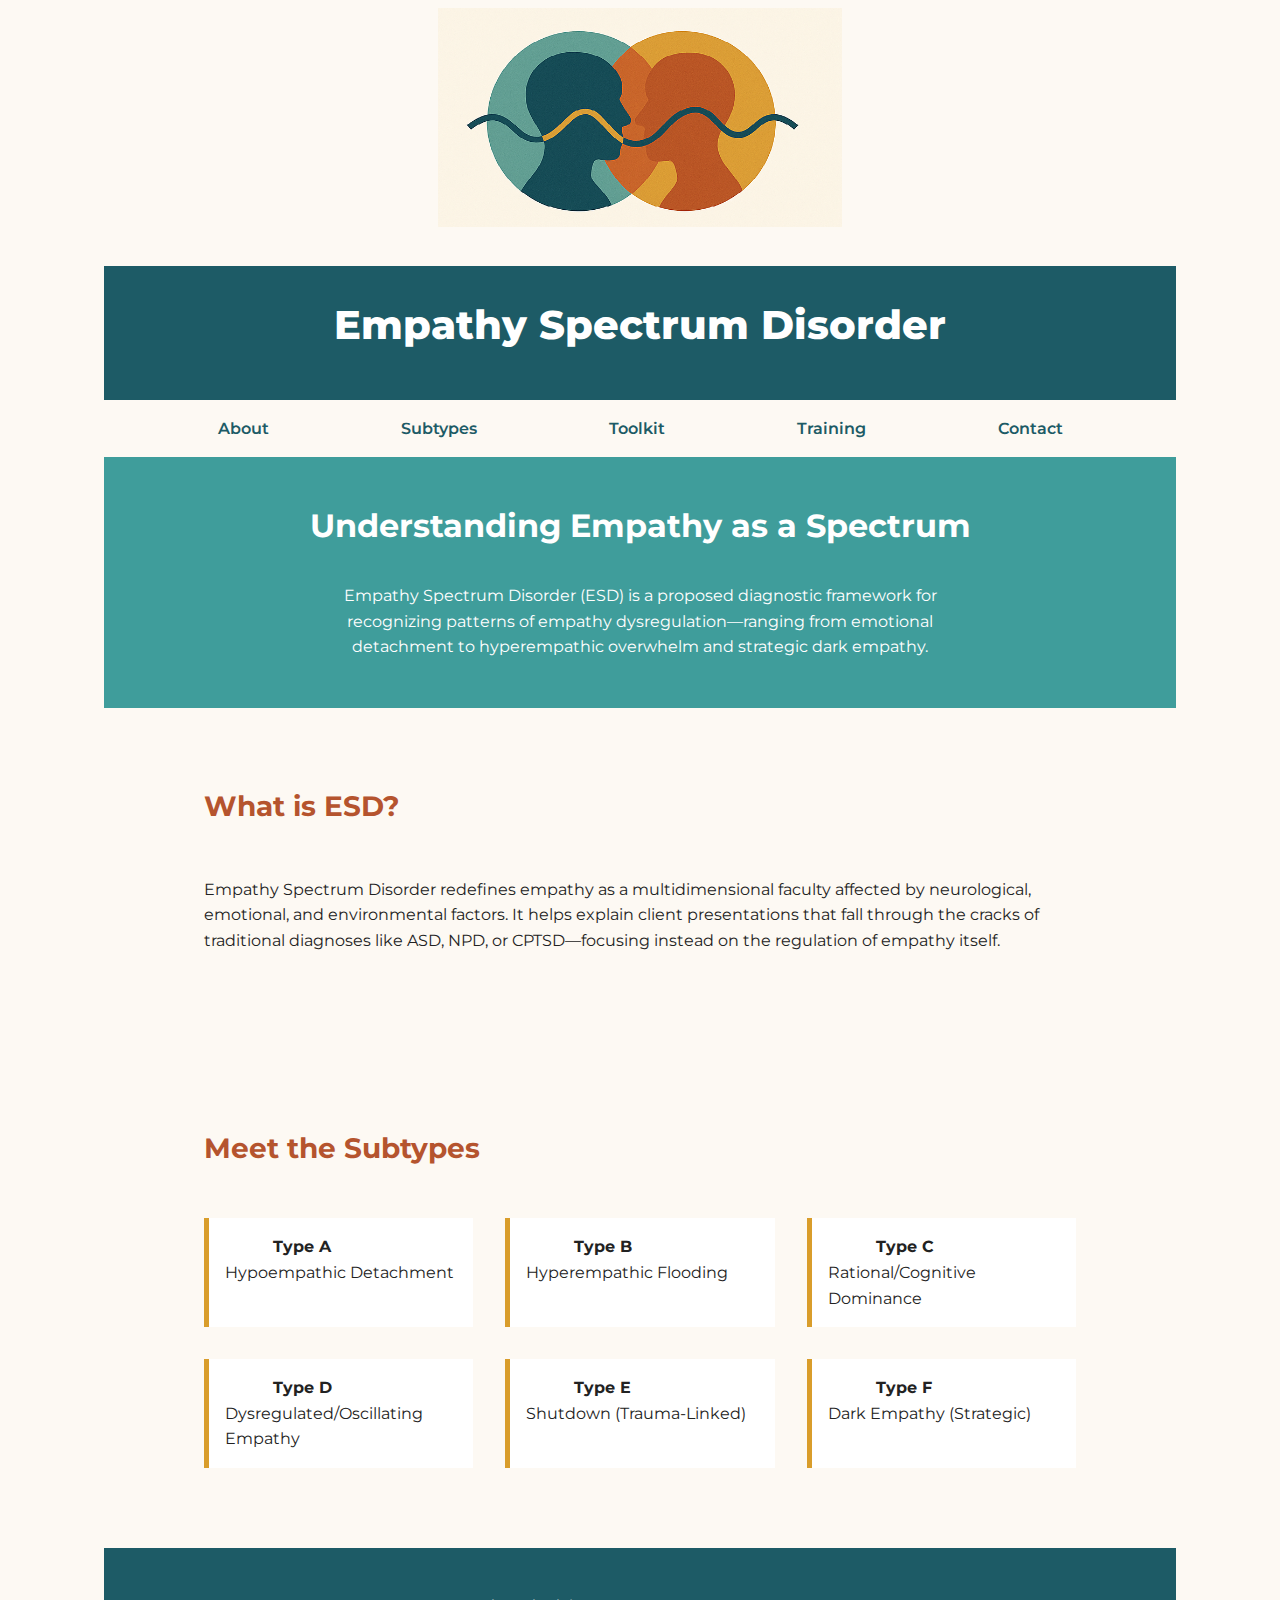
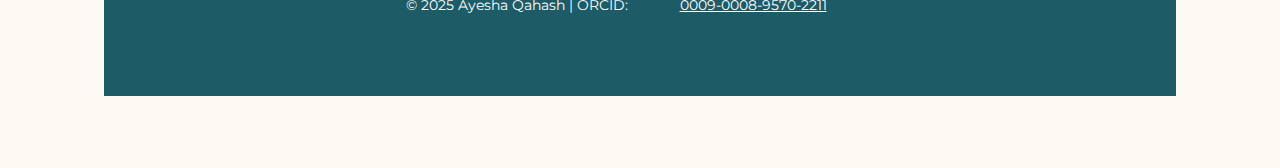
<file: index.html>
<!DOCTYPE html>
<html lang="en">
<head>
  <meta charset="UTF-8">
  <meta name="viewport" content="width=device-width, initial-scale=1.0">
  <title>Empathy Spectrum Disorder</title>
  <link rel="icon" href="esd_favicon.ico" type="image/x-icon">
  <link href="https://fonts.googleapis.com/css2?family=Montserrat:wght@400;600;800&display=swap" rel="stylesheet">
  <style>
    :root {
      --deep-teal: #1d5b66;
      --rust-orange: #b5542e;
      --mustard-yellow: #d99d2b;
      --muted-turquoise: #3f9d9b;
      --background: #fdf9f3;
      --text: #222;
    }

    * {
      box-sizing: border-box;
      padding: 0 3rem 2rem 3rem;
    }

    body {
      font-family: 'Montserrat', sans-serif;
      background-color: var(--background);
      color: var(--text);
      line-height: 1.6;
    }

    .logo {
      text-align: center;
      margin-top: 0;
      padding:0;
    }

    .logo img {
      max-width: 500px;
      height: auto;
    }

    header {
      background-color: var(--deep-teal);
      color: white;
      padding: 2rem 1rem 1rem;
      text-align: center;
    }

    header h1 {
      font-size: 2.5rem;
      font-weight: 800;
      line-height: 0;
    }

    nav {
      background-color: #fdf9f3;
      text-align: center;
      padding: 1rem;
    }

    nav a {
      margin: 0 1rem;
      color: var(--deep-teal);
      text-decoration: none;
      font-weight: 600;
    }

    .hero {
      padding: 1rem;
      text-align: center;
      background-color: var(--muted-turquoise);
      color: white;
    }

    .hero h2 {
      font-size: 2rem;
      margin-bottom: 0;
    }

    .hero p {
      max-width: 700px;
      margin: 0 auto;
    }

    .section {
      padding: 3rem 1rem;
      max-width: 1000px;
      margin: auto;
    }

    .section h3 {
      font-size: 1.75rem;
      color: var(--rust-orange);
      margin-bottom: 1rem;
    }

    .subtypes {
      display: grid;
      grid-template-columns: repeat(auto-fit, minmax(250px, 1fr));
      gap: 2rem;
    }

    .subtype {
      padding: 1rem;
      border-left: 5px solid var(--mustard-yellow);
      background-color: #fff;
    }

    footer {
      background-color: var(--deep-teal);
      color: white;
      text-align: center;
      padding: 2rem 1rem;
      font-size: 0.9rem;
    }

    @media (max-width: 600px) {
      header h1 {
        font-size: 1.75rem;
      }

      .hero h2 {
        font-size: 1.5rem;
      }
    }
  </style>
</head>
<body>
  <div class="logo" style="background-color: #fdf9f3;">
<img src="Logo.png" alt="ESD Logo">
  </div>

  <header>
    <h1>Empathy Spectrum Disorder</h1>
  </header>

  <nav>
    <a href="about.html">About</a>
    <a href="subtypes.html">Subtypes</a>
    <a href="toolkit.html">Toolkit</a>
    <a href="training.html">Training</a>
    <a href="contact.html">Contact</a>
  </nav>

  <section class="hero">
    <h2>Understanding Empathy as a Spectrum</h2>
    <p>Empathy Spectrum Disorder (ESD) is a proposed diagnostic framework for recognizing patterns of empathy dysregulation—ranging from emotional detachment to hyperempathic overwhelm and strategic dark empathy.</p>
  </section>

  <section id="about" class="section">
    <h3>What is ESD?</h3>
    <p>Empathy Spectrum Disorder redefines empathy as a multidimensional faculty affected by neurological, emotional, and environmental factors. It helps explain client presentations that fall through the cracks of traditional diagnoses like ASD, NPD, or CPTSD—focusing instead on the regulation of empathy itself.</p>
  </section>

  <section id="subtypes" class="section">
    <h3>Meet the Subtypes</h3>
    <div class="subtypes">
      <div class="subtype"><strong>Type A</strong><br>Hypoempathic Detachment</div>
      <div class="subtype"><strong>Type B</strong><br>Hyperempathic Flooding</div>
      <div class="subtype"><strong>Type C</strong><br>Rational/Cognitive Dominance</div>
      <div class="subtype"><strong>Type D</strong><br>Dysregulated/Oscillating Empathy</div>
      <div class="subtype"><strong>Type E</strong><br>Shutdown (Trauma-Linked)</div>
      <div class="subtype"><strong>Type F</strong><br>Dark Empathy (Strategic)</div>
    </div>
  </section>

  <footer>
    <p>&copy; 2025 Ayesha Qahash | ORCID: <a href="https://orcid.org/0009-0008-9570-2211" style="color: white; text-decoration: underline;">0009-0008-9570-2211</a></p>
  </footer>
</body>
</html>
</file>
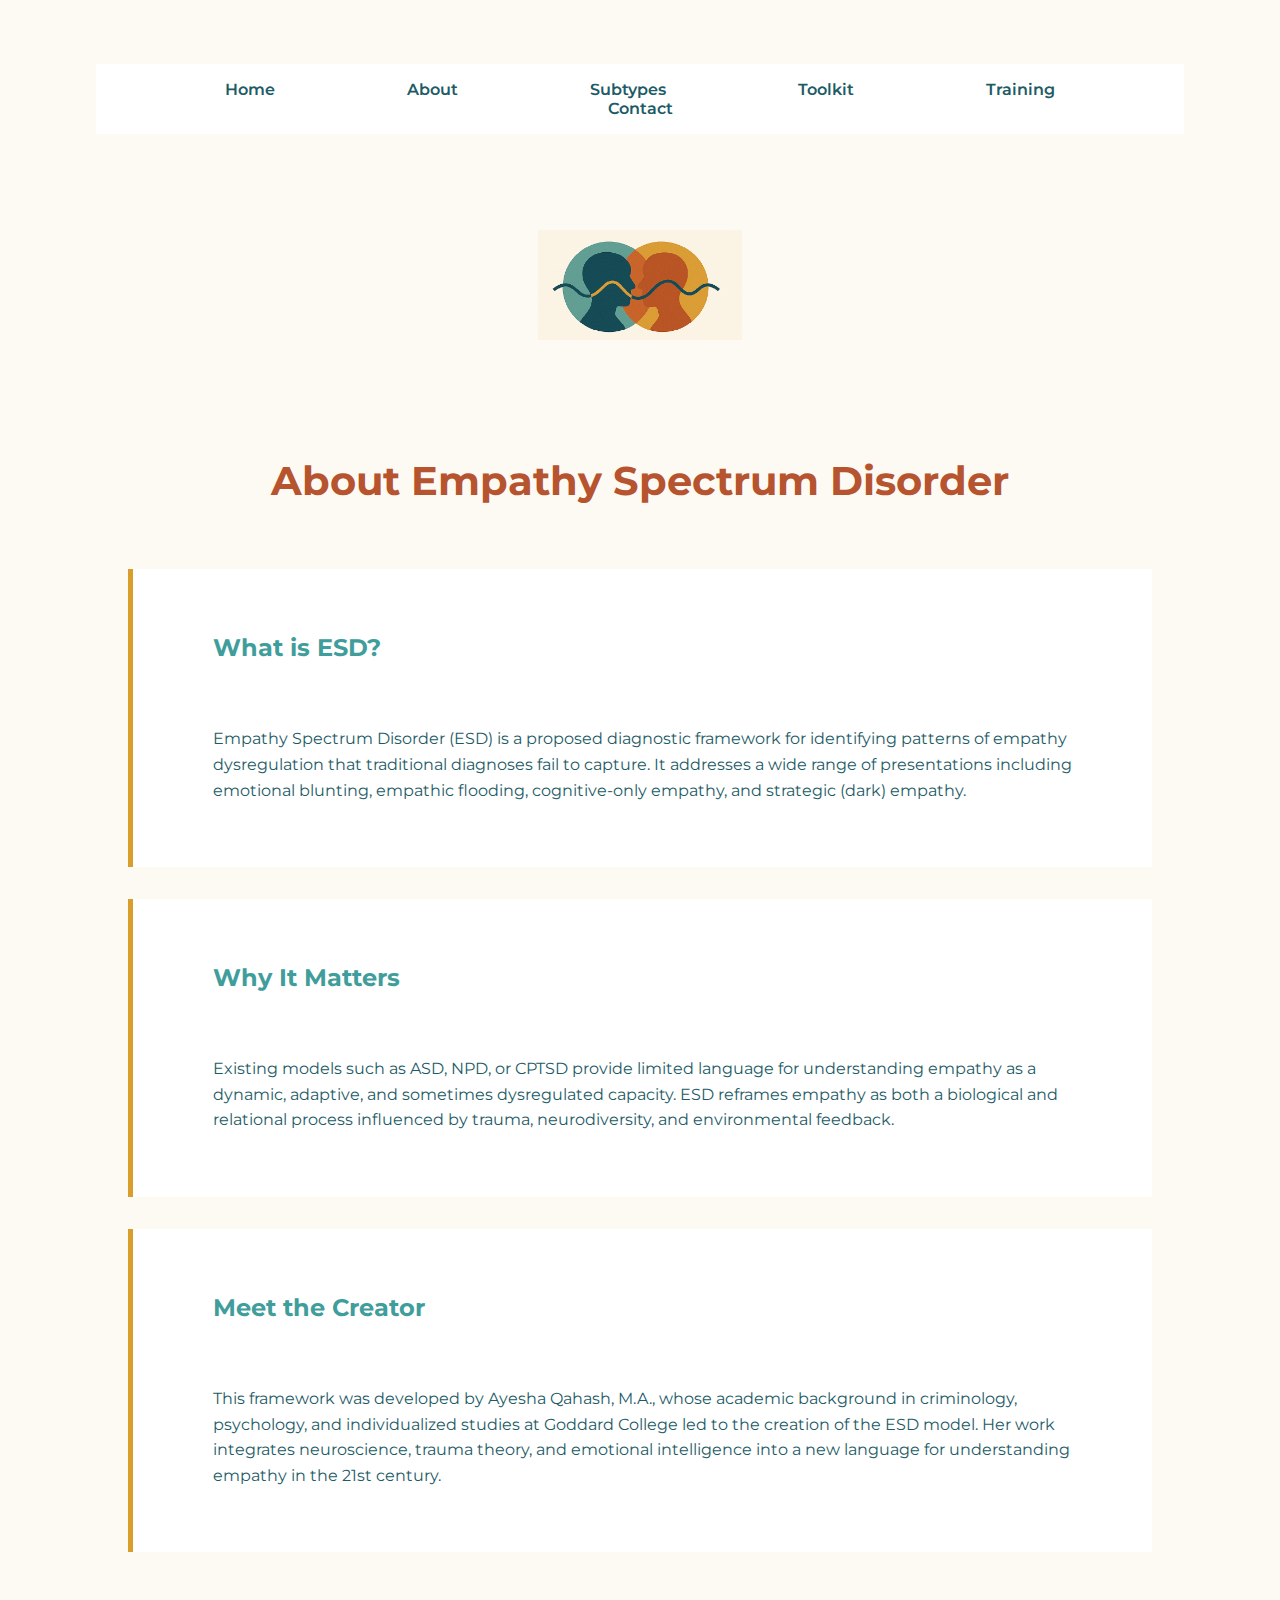
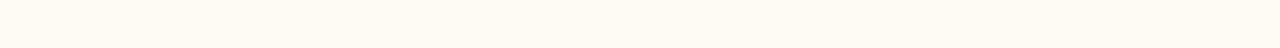
<file: about.html>
<!-- About Page -->
<!DOCTYPE html>
<html lang="en">
<head>
  <meta charset="UTF-8">
  <meta name="viewport" content="width=device-width, initial-scale=1.0">
  <title>About ESD</title>
  <link rel="icon" href="esd_favicon.ico" type="image/x-icon">
  <link href="https://fonts.googleapis.com/css2?family=Montserrat:wght@400;600&display=swap" rel="stylesheet">
  <style>
        * {
      box-sizing: border-box;
      margin: 0;
      padding: 2rem 3rem;
    }
    
    body {
      font-family: 'Montserrat', sans-serif;
      background-color: #fdf9f3;
      color: #1d5b66;
      margin: 0;
    }

    nav {
      background-color: white;
      text-align: center;
      padding: 1rem;
    }

    nav a {
      margin: 0 1rem;
      color: #1d5b66;
      text-decoration: none;
      font-weight: 600;
    }

     .logo {
      background-color: #fdf9f3;
      text-align: center;
      margin-top: 2rem;
    }

    .logo img {
      max-width: 300px;
      height: auto;
    }

    h1 {
      color: #b5542e;
      text-align: center;
      font-size: 2.5rem;
      margin-top: 1rem;
    }

    .about {
      background: white;
      margin: 2rem;
      padding: 2rem;
      border-left: 5px solid #d99d2b;
    }

    h2 {
      font-size: 1.5rem;
      color: #3f9d9b;
    }

    p {
      line-height: 1.6;
    }
  </style>
</head>
<body>
  <nav>
    <a href="index.html">Home</a>
    <a href="about.html">About</a>
    <a href="subtypes.html">Subtypes</a>
    <a href="toolkit.html">Toolkit</a>
    <a href="training.html">Training</a>
    <a href="contact.html">Contact</a>
  </nav>

  <div class="logo">
    <img src="Logo.png" alt="ESD Logo">
  </div>

  <h1>About Empathy Spectrum Disorder</h1>

  <div class="about">
    <h2>What is ESD?</h2>
    <p>Empathy Spectrum Disorder (ESD) is a proposed diagnostic framework for identifying patterns of empathy dysregulation that traditional diagnoses fail to capture. It addresses a wide range of presentations including emotional blunting, empathic flooding, cognitive-only empathy, and strategic (dark) empathy.</p>
  </div>

  <div class="about">
    <h2>Why It Matters</h2>
    <p>Existing models such as ASD, NPD, or CPTSD provide limited language for understanding empathy as a dynamic, adaptive, and sometimes dysregulated capacity. ESD reframes empathy as both a biological and relational process influenced by trauma, neurodiversity, and environmental feedback.</p>
  </div>

  <div class="about">
    <h2>Meet the Creator</h2>
    <p>This framework was developed by Ayesha Qahash, M.A., whose academic background in criminology, psychology, and individualized studies at Goddard College led to the creation of the ESD model. Her work integrates neuroscience, trauma theory, and emotional intelligence into a new language for understanding empathy in the 21st century.</p>
  </div>
</body>
</html>
</file>
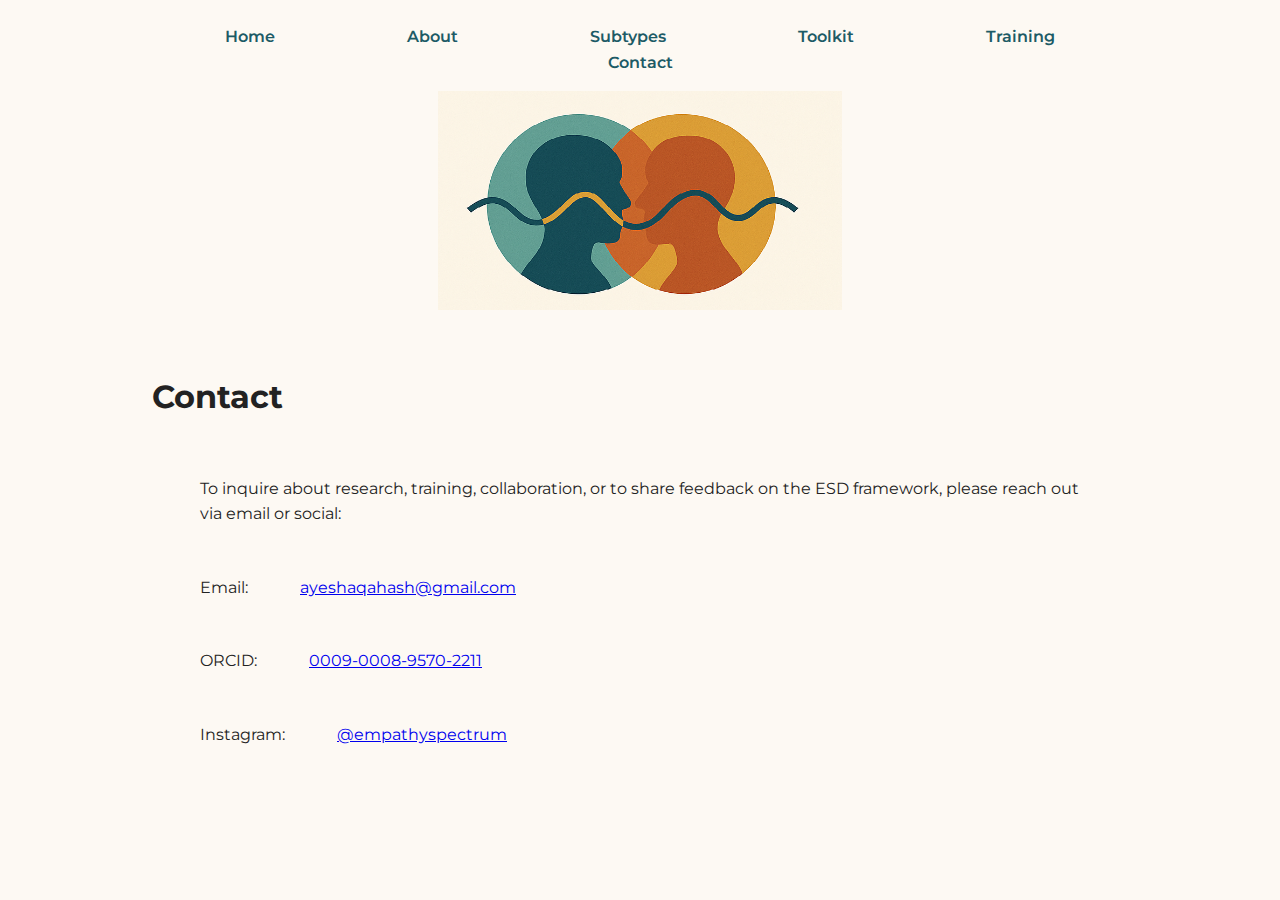
<file: contact.html>
<!-- Contact Page -->
<!DOCTYPE html>
<html lang="en">
<head>
  <meta charset="UTF-8">
  <meta name="viewport" content="width=device-width, initial-scale=1.0">
  <title>Contact</title>
  <link rel="icon" href="esd_favicon.ico" type="image/x-icon">
  <link href="https://fonts.googleapis.com/css2?family=Montserrat:wght@400;600&display=swap" rel="stylesheet">
 <link rel="stylesheet" href="style.css">

</head>
<body>

  <nav>
    <a href="index.html">Home</a>
    <a href="about.html">About</a>
    <a href="subtypes.html">Subtypes</a>
    <a href="toolkit.html">Toolkit</a>
    <a href="training.html">Training</a>
    <a href="contact.html">Contact</a>
  </nav>

    <div class="logo">
<img src="Logo.png" alt="ESD Logo">
  </div>

  <h1>Contact</h1>

  <div class="contact">
    <p>To inquire about research, training, collaboration, or to share feedback on the ESD framework, please reach out via email or social:</p>
    <p>Email: <a href="mailto:ayesha.qahash@gmail.com">ayeshaqahash@gmail.com</a></p>
    <p>ORCID: <a href="https://orcid.org/0009-0008-9570-2211" target="_blank">0009-0008-9570-2211</a></p>
    <p>Instagram: <a href="https://instagram.com/empathyspectrum" target="_blank">@empathyspectrum</a></p>
  </div>
</body>
</html>
</file>
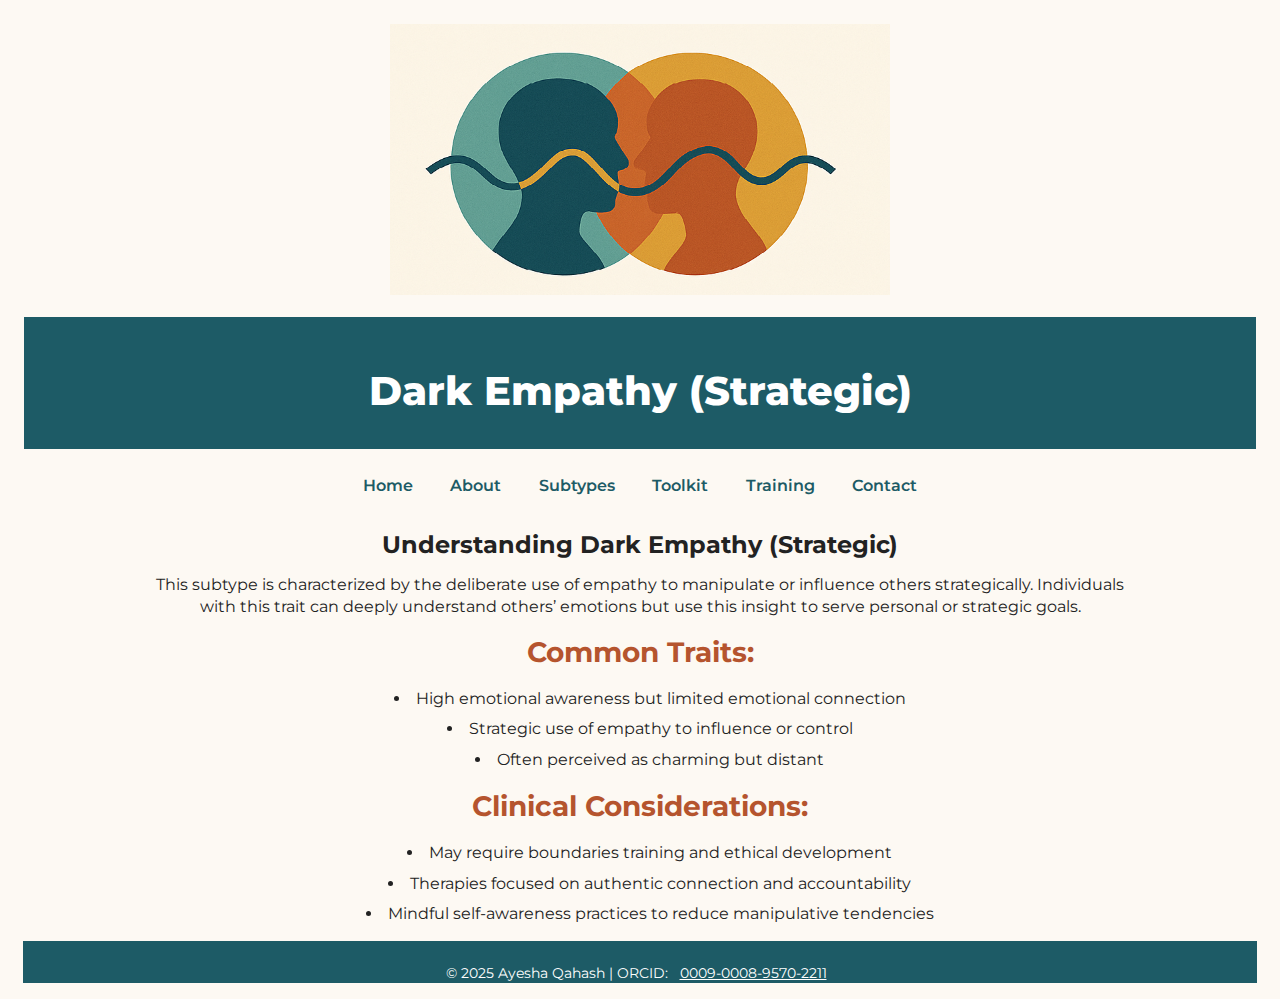
<file: darkempathy.html>
<!DOCTYPE html>
<html lang="en">
<head>
  <meta charset="UTF-8">
  <meta name="viewport" content="width=device-width, initial-scale=1.0">
  <title>Dark Empathy (Strategic)</title>
  <link rel="icon" href="esd_favicon.ico" type="image/x-icon">
  <link href="https://fonts.googleapis.com/css2?family=Montserrat:wght@400;600&display=swap" rel="stylesheet">
  <link rel="stylesheet" href="styles.css">
</head>
<body>
  <div class="logo">
    <img src="Logo.png" alt="ESD Logo">
  </div>

  <header>
    <h1>Dark Empathy (Strategic)</h1>
  </header>

 <nav>
   <a href="index.html">Home</a>
  <a href="about.html">About</a>
  <div class="dropdown">
    <a class="dropbtn">Subtypes</a>
    <div class="dropdown-content">
      <a href="hypoempathic.html">Hypoempathic Detachment</a>
      <a href="hyperempathic.html">Hyperempathic Flooding</a>
      <a href="rationalempath.html">Rational/Cognitive Dominance</a>
      <a href="dysregulated.html">Dysregulated/Oscillating Empathy</a>
      <a href="shutdown.html">Shutdown (Trauma-Linked)</a>
    </div>
  </div>
  <a href="toolkit.html">Toolkit</a>
  <a href="training.html">Training</a>
  <a href="contact.html">Contact</a>
</nav>

  <section class="section">
    <h2>Understanding Dark Empathy (Strategic)</h2>
    <p>This subtype is characterized by the deliberate use of empathy to manipulate or influence others strategically. Individuals with this trait can deeply understand others’ emotions but use this insight to serve personal or strategic goals.</p>
    <h3>Common Traits:</h3>
    <ul>
      <li>High emotional awareness but limited emotional connection</li>
      <li>Strategic use of empathy to influence or control</li>
      <li>Often perceived as charming but distant</li>
    </ul>
    <h3>Clinical Considerations:</h3>
    <ul>
      <li>May require boundaries training and ethical development</li>
      <li>Therapies focused on authentic connection and accountability</li>
      <li>Mindful self-awareness practices to reduce manipulative tendencies</li>
    </ul>
  </section>

  <footer>
    <p>&copy; 2025 Ayesha Qahash | ORCID: <a href="https://orcid.org/0009-0008-9570-2211" style="color: white; text-decoration: underline;">0009-0008-9570-2211</a></p>
  </footer>
</body>
</html>
</file>
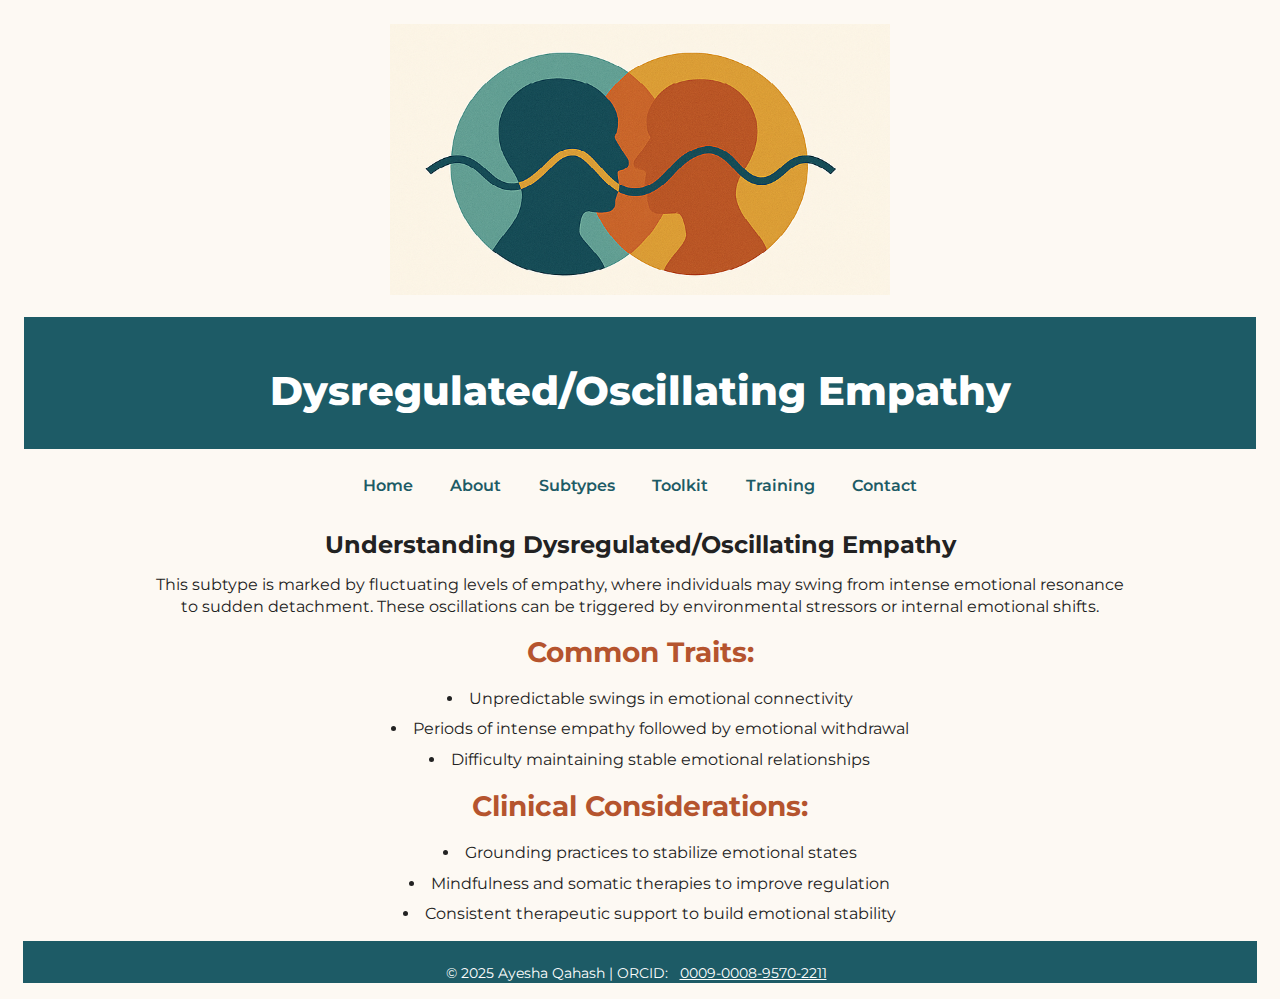
<file: dysregulated.html>
<!DOCTYPE html>
<html lang="en">
<head>
  <meta charset="UTF-8">
  <meta name="viewport" content="width=device-width, initial-scale=1.0">
  <title>Dysregulated/Oscillating Empathy</title>
  <link rel="icon" href="esd_favicon.ico" type="image/x-icon">
  <link href="https://fonts.googleapis.com/css2?family=Montserrat:wght@400;600&display=swap" rel="stylesheet">
  <link rel="stylesheet" href="styles.css">
</head>
<body>
  <div class="logo">
    <img src="Logo.png" alt="ESD Logo">
  </div>

  <header>
    <h1>Dysregulated/Oscillating Empathy</h1>
  </header>

 <nav>
   <a href="index.html">Home</a>
  <a href="about.html">About</a>
  <div class="dropdown">
    <a class="dropbtn">Subtypes</a>
    <div class="dropdown-content">
      <a href="hypoempathic.html">Hypoempathic Detachment</a>
      <a href="hyperempathic.html">Hyperempathic Flooding</a>
      <a href="rationalempath.html">Rational/Cognitive Dominance</a>
      <a href="shutdown.html">Shutdown (Trauma-Linked)</a>
      <a href="darkempathy.html">Dark Empathy (Strategic)</a>
    </div>
  </div>
  <a href="toolkit.html">Toolkit</a>
  <a href="training.html">Training</a>
  <a href="contact.html">Contact</a>
</nav>

  <section class="section">
    <h2>Understanding Dysregulated/Oscillating Empathy</h2>
    <p>This subtype is marked by fluctuating levels of empathy, where individuals may swing from intense emotional resonance to sudden detachment. These oscillations can be triggered by environmental stressors or internal emotional shifts.</p>
    <h3>Common Traits:</h3>
    <ul>
      <li>Unpredictable swings in emotional connectivity</li>
      <li>Periods of intense empathy followed by emotional withdrawal</li>
      <li>Difficulty maintaining stable emotional relationships</li>
    </ul>
    <h3>Clinical Considerations:</h3>
    <ul>
      <li>Grounding practices to stabilize emotional states</li>
      <li>Mindfulness and somatic therapies to improve regulation</li>
      <li>Consistent therapeutic support to build emotional stability</li>
    </ul>
  </section>

  <footer>
    <p>&copy; 2025 Ayesha Qahash | ORCID: <a href="https://orcid.org/0009-0008-9570-2211" style="color: white; text-decoration: underline;">0009-0008-9570-2211</a></p>
  </footer>
</body>
</html>
</file>
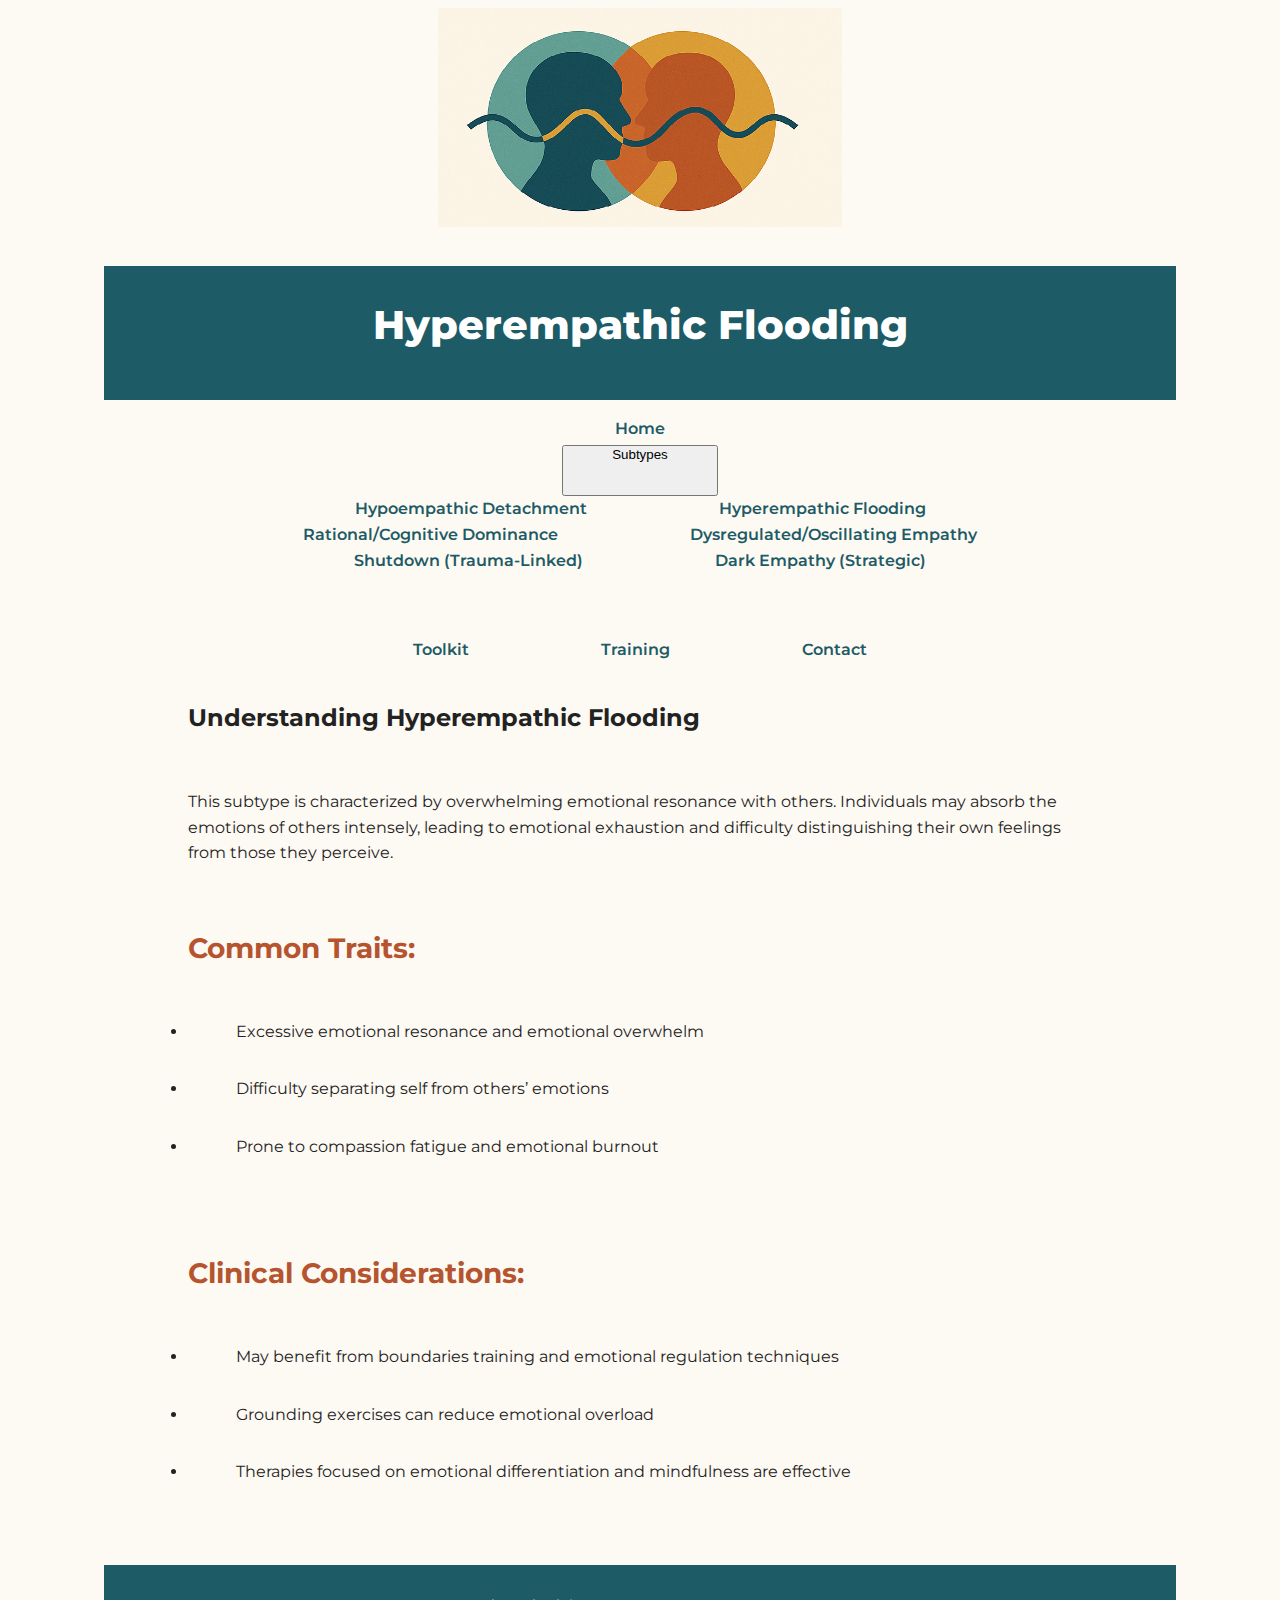
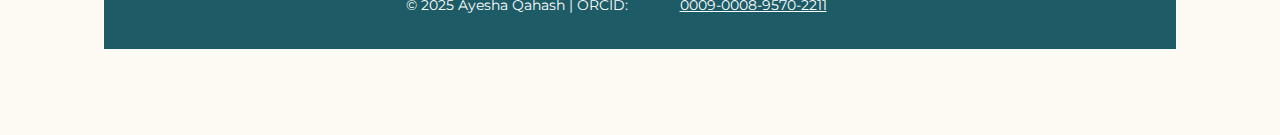
<file: hyperempathic.html>
<!DOCTYPE html>
<html lang="en">
<head>
  <meta charset="UTF-8">
  <meta name="viewport" content="width=device-width, initial-scale=1.0">
  <title>Hyperempathic Flooding</title>
  <link rel="icon" href="esd_favicon.ico" type="image/x-icon">
  <link href="https://fonts.googleapis.com/css2?family=Montserrat:wght@400;600&display=swap" rel="stylesheet">
  <link rel="stylesheet" href="style.css">
</head>
<body>
  <div class="logo">
    <img src="Logo.png" alt="ESD Logo">
  </div>

  <header>
    <h1>Hyperempathic Flooding</h1>
  </header>

  <nav>
    <a href="index.html">Home</a>
    <div class="dropdown">
      <button class="dropbtn">Subtypes</button>
      <div class="dropdown-content">
        <a href="hypoempathic.html">Hypoempathic Detachment</a>
        <a href="hyperempathic.html">Hyperempathic Flooding</a>
        <a href="rationalempath.html">Rational/Cognitive Dominance</a>
        <a href="dysregulated.html">Dysregulated/Oscillating Empathy</a>
        <a href="shutdown.html">Shutdown (Trauma-Linked)</a>
        <a href="darkempathy.html">Dark Empathy (Strategic)</a>
      </div>
    </div>
    <a href="toolkit.html">Toolkit</a>
    <a href="training.html">Training</a>
    <a href="contact.html">Contact</a>
  </nav>

  <section class="section">
    <h2>Understanding Hyperempathic Flooding</h2>
    <p>This subtype is characterized by overwhelming emotional resonance with others. Individuals may absorb the emotions of others intensely, leading to emotional exhaustion and difficulty distinguishing their own feelings from those they perceive.</p>
    <h3>Common Traits:</h3>
    <ul>
      <li>Excessive emotional resonance and emotional overwhelm</li>
      <li>Difficulty separating self from others’ emotions</li>
      <li>Prone to compassion fatigue and emotional burnout</li>
    </ul>
    <h3>Clinical Considerations:</h3>
    <ul>
      <li>May benefit from boundaries training and emotional regulation techniques</li>
      <li>Grounding exercises can reduce emotional overload</li>
      <li>Therapies focused on emotional differentiation and mindfulness are effective</li>
    </ul>
  </section>

  <footer>
    <p>&copy; 2025 Ayesha Qahash | ORCID: <a href="https://orcid.org/0009-0008-9570-2211" style="color: white; text-decoration: underline;">0009-0008-9570-2211</a></p>
  </footer>
</body>
</html>
</file>
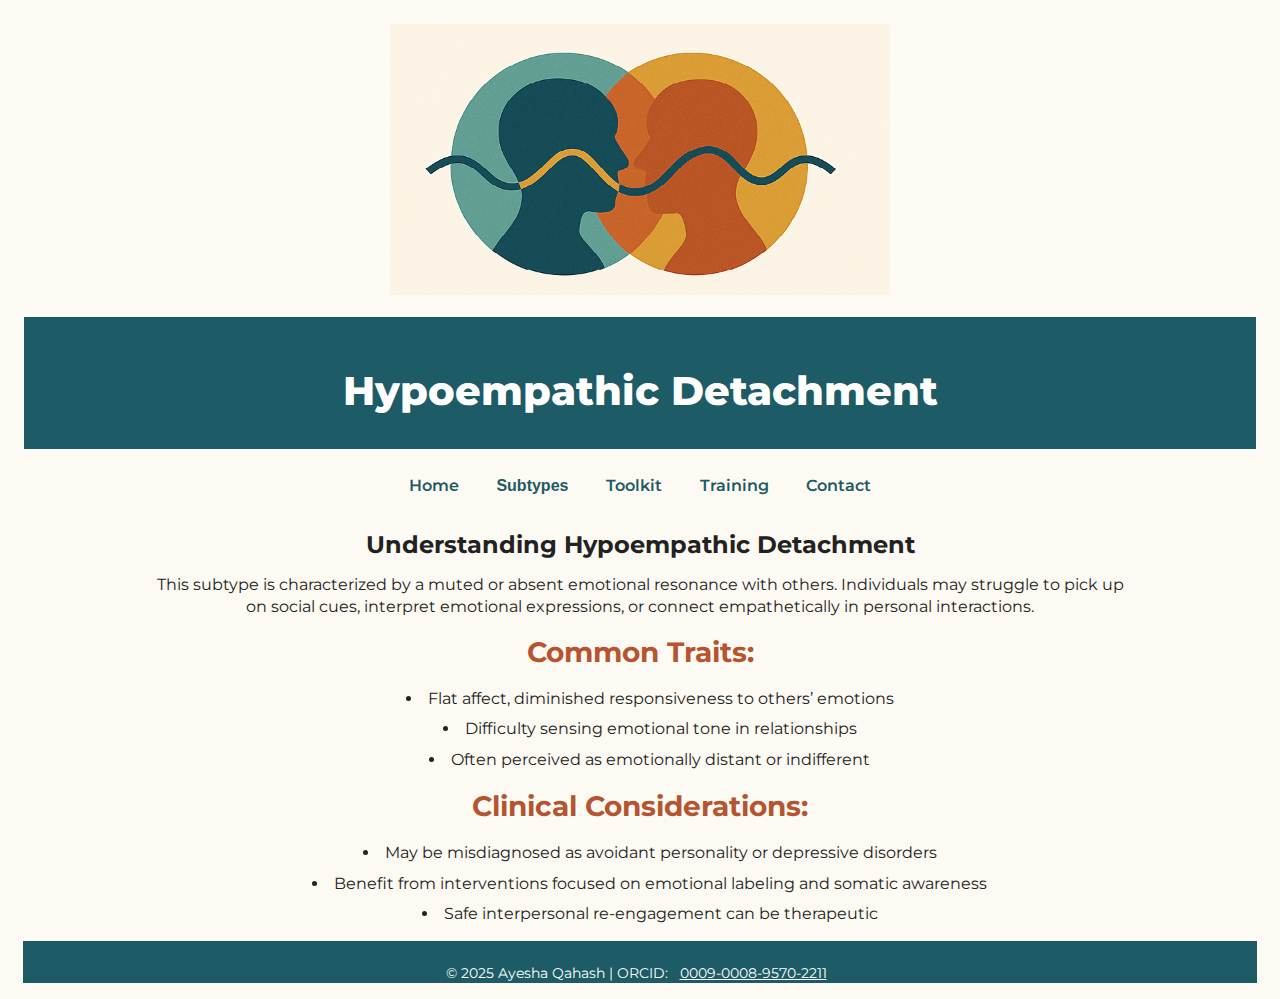
<file: hypoempathic.html>
<!DOCTYPE html>
<html lang="en">
<head>
  <meta charset="UTF-8">
  <meta name="viewport" content="width=device-width, initial-scale=1.0">
  <title>Hypoempathic Detachment</title>
  <link rel="icon" href="esd_favicon.ico" type="image/x-icon">
  <link href="https://fonts.googleapis.com/css2?family=Montserrat:wght@400;600&display=swap" rel="stylesheet">
  <link rel="stylesheet" href="styles.css">
</head>
<body>
  <div class="logo">
    <img src="Logo.png" alt="ESD Logo">
  </div>

  <header>
    <h1>Hypoempathic Detachment</h1>
  </header>

  <nav>
    <a href="index.html">Home</a>
    <div class="dropdown">
      <button class="dropbtn">Subtypes</button>
      <div class="dropdown-content">
        <a href="hypoempathic.html">Hypoempathic Detachment</a>
        <a href="hyperempathic.html">Hyperempathic Flooding</a>
        <a href="rationalempath.html">Rational/Cognitive Dominance</a>
        <a href="dysregulated.html">Dysregulated/Oscillating Empathy</a>
        <a href="shutdown.html">Shutdown (Trauma-Linked)</a>
        <a href="darkempathy.html">Dark Empathy (Strategic)</a>
      </div>
    </div>
    <a href="toolkit.html">Toolkit</a>
    <a href="training.html">Training</a>
    <a href="contact.html">Contact</a>
  </nav>

  <section class="section">
    <h2>Understanding Hypoempathic Detachment</h2>
    <p>This subtype is characterized by a muted or absent emotional resonance with others. Individuals may struggle to pick up on social cues, interpret emotional expressions, or connect empathetically in personal interactions.</p>
    <h3>Common Traits:</h3>
    <ul>
      <li>Flat affect, diminished responsiveness to others’ emotions</li>
      <li>Difficulty sensing emotional tone in relationships</li>
      <li>Often perceived as emotionally distant or indifferent</li>
    </ul>
    <h3>Clinical Considerations:</h3>
    <ul>
      <li>May be misdiagnosed as avoidant personality or depressive disorders</li>
      <li>Benefit from interventions focused on emotional labeling and somatic awareness</li>
      <li>Safe interpersonal re-engagement can be therapeutic</li>
    </ul>
  </section>

  <footer>
    <p>&copy; 2025 Ayesha Qahash | ORCID: <a href="https://orcid.org/0009-0008-9570-2211" style="color: white; text-decoration: underline;">0009-0008-9570-2211</a></p>
  </footer>
</body>
</html>
</file>
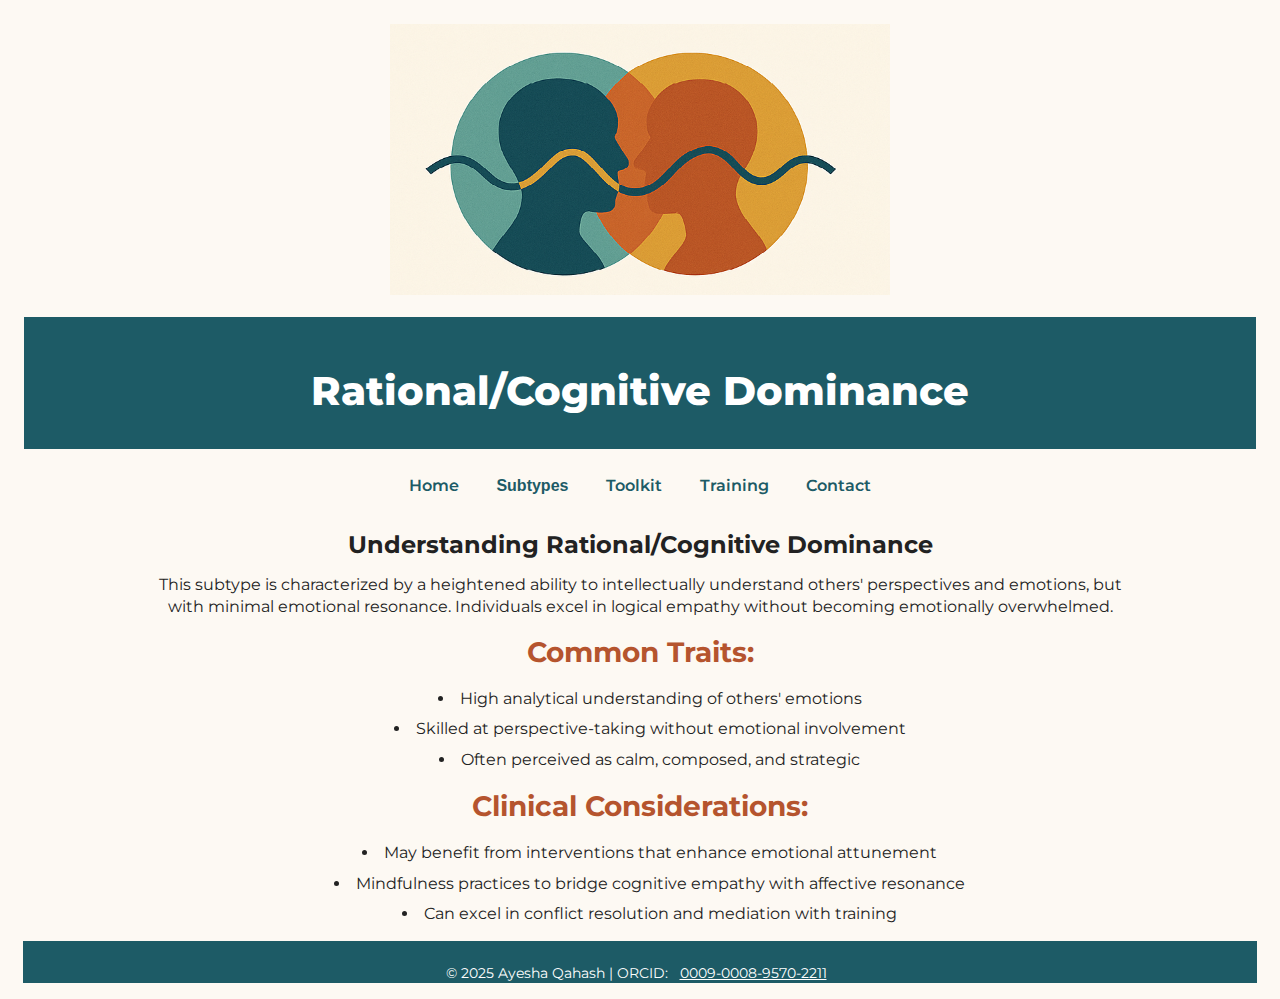
<file: rationalempath.html>
<!DOCTYPE html>
<html lang="en">
<head>
  <meta charset="UTF-8">
  <meta name="viewport" content="width=device-width, initial-scale=1.0">
  <title>Rational/Cognitive Dominance</title>
  <link rel="icon" href="esd_favicon.ico" type="image/x-icon">
  <link href="https://fonts.googleapis.com/css2?family=Montserrat:wght@400;600&display=swap" rel="stylesheet">
  <link rel="stylesheet" href="styles.css">
</head>
<body>
  <div class="logo">
    <img src="Logo.png" alt="ESD Logo">
  </div>

  <header>
    <h1>Rational/Cognitive Dominance</h1>
  </header>

  <nav>
    <a href="index.html">Home</a>
    <div class="dropdown">
      <button class="dropbtn">Subtypes</button>
      <div class="dropdown-content">
        <a href="hypoempathic.html">Hypoempathic Detachment</a>
        <a href="hyperempathic.html">Hyperempathic Flooding</a>
        <a href="rationalempath.html">Rational/Cognitive Dominance</a>
        <a href="dysregulated.html">Dysregulated/Oscillating Empathy</a>
        <a href="shutdown.html">Shutdown (Trauma-Linked)</a>
        <a href="darkempathy.html">Dark Empathy (Strategic)</a>
      </div>
    </div>
    <a href="toolkit.html">Toolkit</a>
    <a href="training.html">Training</a>
    <a href="contact.html">Contact</a>
  </nav>

  <section class="section">
    <h2>Understanding Rational/Cognitive Dominance</h2>
    <p>This subtype is characterized by a heightened ability to intellectually understand others' perspectives and emotions, but with minimal emotional resonance. Individuals excel in logical empathy without becoming emotionally overwhelmed.</p>
    <h3>Common Traits:</h3>
    <ul>
      <li>High analytical understanding of others' emotions</li>
      <li>Skilled at perspective-taking without emotional involvement</li>
      <li>Often perceived as calm, composed, and strategic</li>
    </ul>
    <h3>Clinical Considerations:</h3>
    <ul>
      <li>May benefit from interventions that enhance emotional attunement</li>
      <li>Mindfulness practices to bridge cognitive empathy with affective resonance</li>
      <li>Can excel in conflict resolution and mediation with training</li>
    </ul>
  </section>

  <footer>
    <p>&copy; 2025 Ayesha Qahash | ORCID: <a href="https://orcid.org/0009-0008-9570-2211" style="color: white; text-decoration: underline;">0009-0008-9570-2211</a></p>
  </footer>
</body>
</html>
</file>
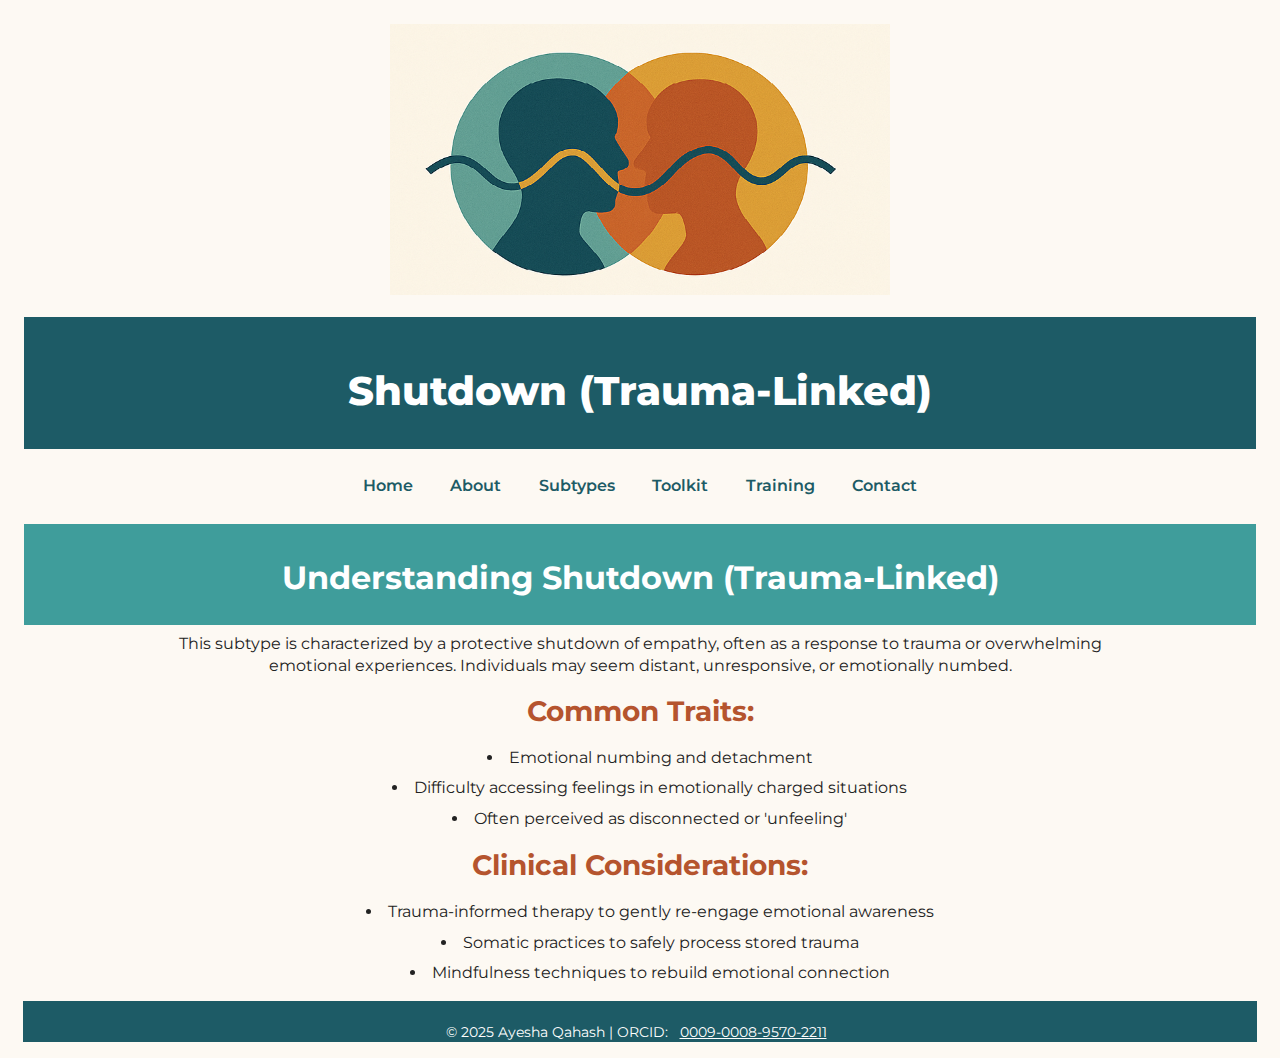
<file: shutdown.html>
<!DOCTYPE html>
<html lang="en">
<head>
  <meta charset="UTF-8">
  <meta name="viewport" content="width=device-width, initial-scale=1.0">
  <title>Shutdown (Trauma-Linked)</title>
  <link rel="icon" href="esd_favicon.ico" type="image/x-icon">
  <link href="https://fonts.googleapis.com/css2?family=Montserrat:wght@400;600&display=swap" rel="stylesheet">
  <link rel="stylesheet" href="styles.css">
</head>
<body>
  <div class="logo">
    <img src="Logo.png" alt="ESD Logo">
  </div>

  <header>
    <h1>Shutdown (Trauma-Linked)</h1>
  </header>

<nav>
  <a href="index.html">Home</a>
  <a href="about.html">About</a>
  <div class="dropdown">
    <a class="dropbtn">Subtypes</a>
    <div class="dropdown-content">
      <a href="hypoempathic.html">Hypoempathic Detachment</a>
      <a href="hyperempathic.html">Hyperempathic Flooding</a>
      <a href="rationalempath.html">Rational/Cognitive Dominance</a>
      <a href="dysregulated.html">Dysregulated/Oscillating Empathy</a>
      <a href="darkempathy.html">Dark Empathy (Strategic)</a>
    </div>
  </div>
  <a href="toolkit.html">Toolkit</a>
  <a href="training.html">Training</a>
  <a href="contact.html">Contact</a>
</nav>

<section class="hero">
    <h2>Understanding Shutdown (Trauma-Linked)</h2>
</section>
  
    <section class="section">
    <p>This subtype is characterized by a protective shutdown of empathy, often as a response to trauma or overwhelming emotional experiences. Individuals may seem distant, unresponsive, or emotionally numbed.</p>
    <h3>Common Traits:</h3>
    <ul>
      <li>Emotional numbing and detachment</li>
      <li>Difficulty accessing feelings in emotionally charged situations</li>
      <li>Often perceived as disconnected or 'unfeeling'</li>
    </ul>
    <h3>Clinical Considerations:</h3>
    <ul>
      <li>Trauma-informed therapy to gently re-engage emotional awareness</li>
      <li>Somatic practices to safely process stored trauma</li>
      <li>Mindfulness techniques to rebuild emotional connection</li>
    </ul>
  </section>

  <footer>
    <p>&copy; 2025 Ayesha Qahash | ORCID: <a href="https://orcid.org/0009-0008-9570-2211" style="color: white; text-decoration: underline;">0009-0008-9570-2211</a></p>
  </footer>
</body>
</html>
</file>
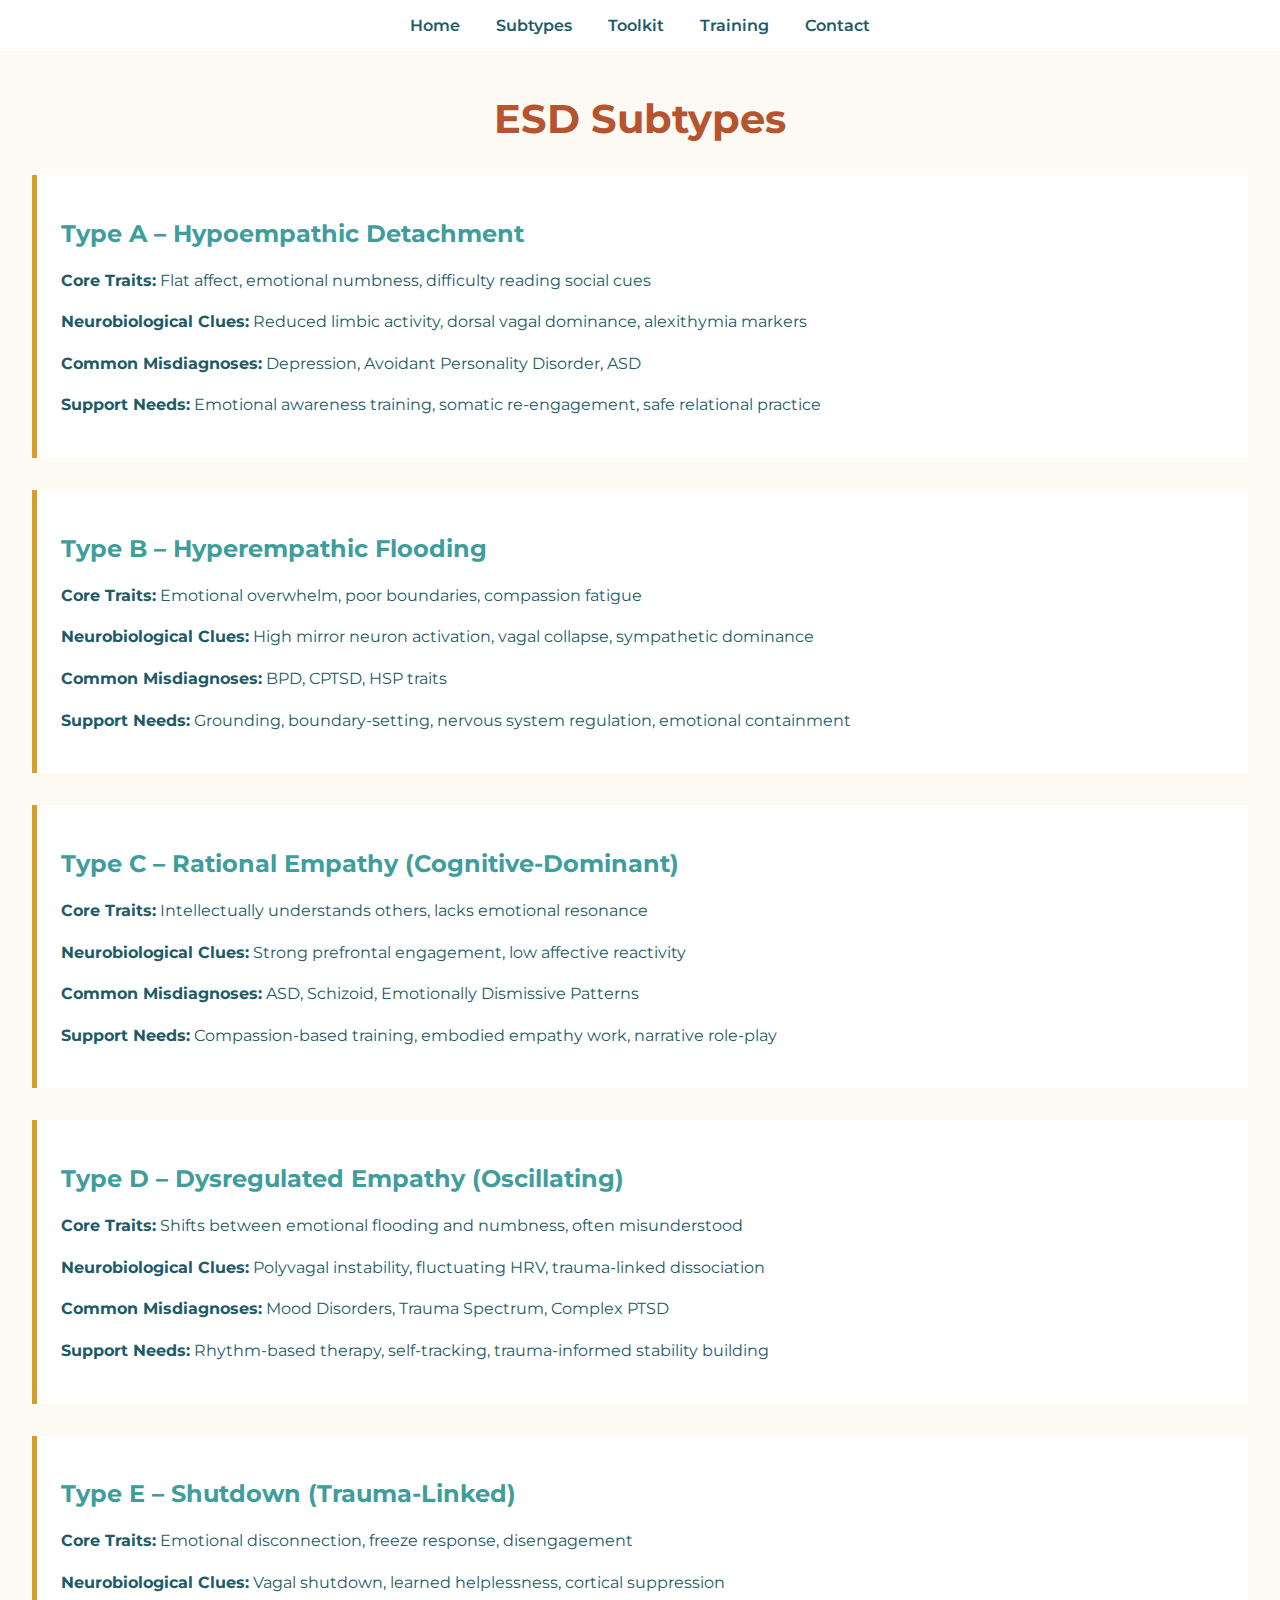
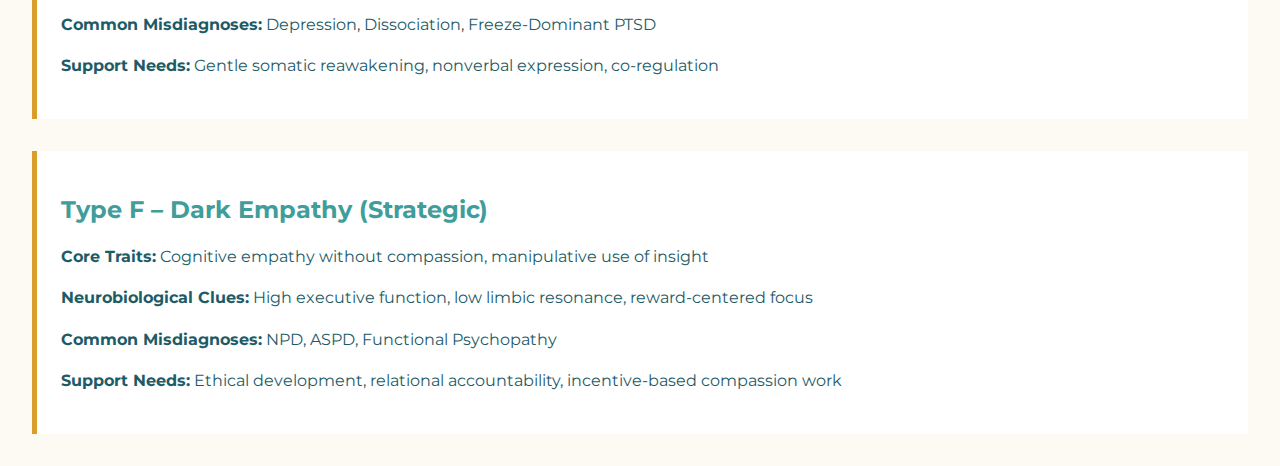
<file: subtypes.html>
<!-- Subtypes Page -->
<!DOCTYPE html>
<html lang="en">
<head>
  <meta charset="UTF-8">
  <meta name="viewport" content="width=device-width, initial-scale=1.0">
  <title>ESD Subtypes</title>
  <link href="https://fonts.googleapis.com/css2?family=Montserrat:wght@400;600;800&display=swap" rel="stylesheet">
  <style>
    body {
      font-family: 'Montserrat', sans-serif;
      background-color: #fdf9f3;
      color: #1d5b66;
      margin: 0;
    }

    nav {
      background-color: white;
      text-align: center;
      padding: 1rem;
    }

    nav a {
      margin: 0 1rem;
      color: #1d5b66;
      text-decoration: none;
      font-weight: 600;
    }

    h1 {
      color: #b5542e;
      text-align: center;
      font-size: 2.5rem;
      padding-top: 1rem;
    }

    .subtype {
      border-left: 5px solid #d99d2b;
      background: white;
      padding: 1.5rem;
      margin: 2rem;
    }

    h2 {
      color: #3f9d9b;
    }

    p {
      line-height: 1.6;
    }
  </style>
</head>
<body>
  <nav>
    <a href="index.html">Home</a>
    <a href="subtypes.html">Subtypes</a>
    <a href="toolkit.html">Toolkit</a>
    <a href="training.html">Training</a>
    <a href="contact.html">Contact</a>
  </nav>

  <h1>ESD Subtypes</h1>

  <div class="subtype">
    <h2>Type A – Hypoempathic Detachment</h2>
    <p><strong>Core Traits:</strong> Flat affect, emotional numbness, difficulty reading social cues</p>
    <p><strong>Neurobiological Clues:</strong> Reduced limbic activity, dorsal vagal dominance, alexithymia markers</p>
    <p><strong>Common Misdiagnoses:</strong> Depression, Avoidant Personality Disorder, ASD</p>
    <p><strong>Support Needs:</strong> Emotional awareness training, somatic re-engagement, safe relational practice</p>
  </div>

  <div class="subtype">
    <h2>Type B – Hyperempathic Flooding</h2>
    <p><strong>Core Traits:</strong> Emotional overwhelm, poor boundaries, compassion fatigue</p>
    <p><strong>Neurobiological Clues:</strong> High mirror neuron activation, vagal collapse, sympathetic dominance</p>
    <p><strong>Common Misdiagnoses:</strong> BPD, CPTSD, HSP traits</p>
    <p><strong>Support Needs:</strong> Grounding, boundary-setting, nervous system regulation, emotional containment</p>
  </div>

  <div class="subtype">
    <h2>Type C – Rational Empathy (Cognitive-Dominant)</h2>
    <p><strong>Core Traits:</strong> Intellectually understands others, lacks emotional resonance</p>
    <p><strong>Neurobiological Clues:</strong> Strong prefrontal engagement, low affective reactivity</p>
    <p><strong>Common Misdiagnoses:</strong> ASD, Schizoid, Emotionally Dismissive Patterns</p>
    <p><strong>Support Needs:</strong> Compassion-based training, embodied empathy work, narrative role-play</p>
  </div>

  <div class="subtype">
    <h2>Type D – Dysregulated Empathy (Oscillating)</h2>
    <p><strong>Core Traits:</strong> Shifts between emotional flooding and numbness, often misunderstood</p>
    <p><strong>Neurobiological Clues:</strong> Polyvagal instability, fluctuating HRV, trauma-linked dissociation</p>
    <p><strong>Common Misdiagnoses:</strong> Mood Disorders, Trauma Spectrum, Complex PTSD</p>
    <p><strong>Support Needs:</strong> Rhythm-based therapy, self-tracking, trauma-informed stability building</p>
  </div>

  <div class="subtype">
    <h2>Type E – Shutdown (Trauma-Linked)</h2>
    <p><strong>Core Traits:</strong> Emotional disconnection, freeze response, disengagement</p>
    <p><strong>Neurobiological Clues:</strong> Vagal shutdown, learned helplessness, cortical suppression</p>
    <p><strong>Common Misdiagnoses:</strong> Depression, Dissociation, Freeze-Dominant PTSD</p>
    <p><strong>Support Needs:</strong> Gentle somatic reawakening, nonverbal expression, co-regulation</p>
  </div>

  <div class="subtype">
    <h2>Type F – Dark Empathy (Strategic)</h2>
    <p><strong>Core Traits:</strong> Cognitive empathy without compassion, manipulative use of insight</p>
    <p><strong>Neurobiological Clues:</strong> High executive function, low limbic resonance, reward-centered focus</p>
    <p><strong>Common Misdiagnoses:</strong> NPD, ASPD, Functional Psychopathy</p>
    <p><strong>Support Needs:</strong> Ethical development, relational accountability, incentive-based compassion work</p>
  </div>
</body>
</html>
</file>
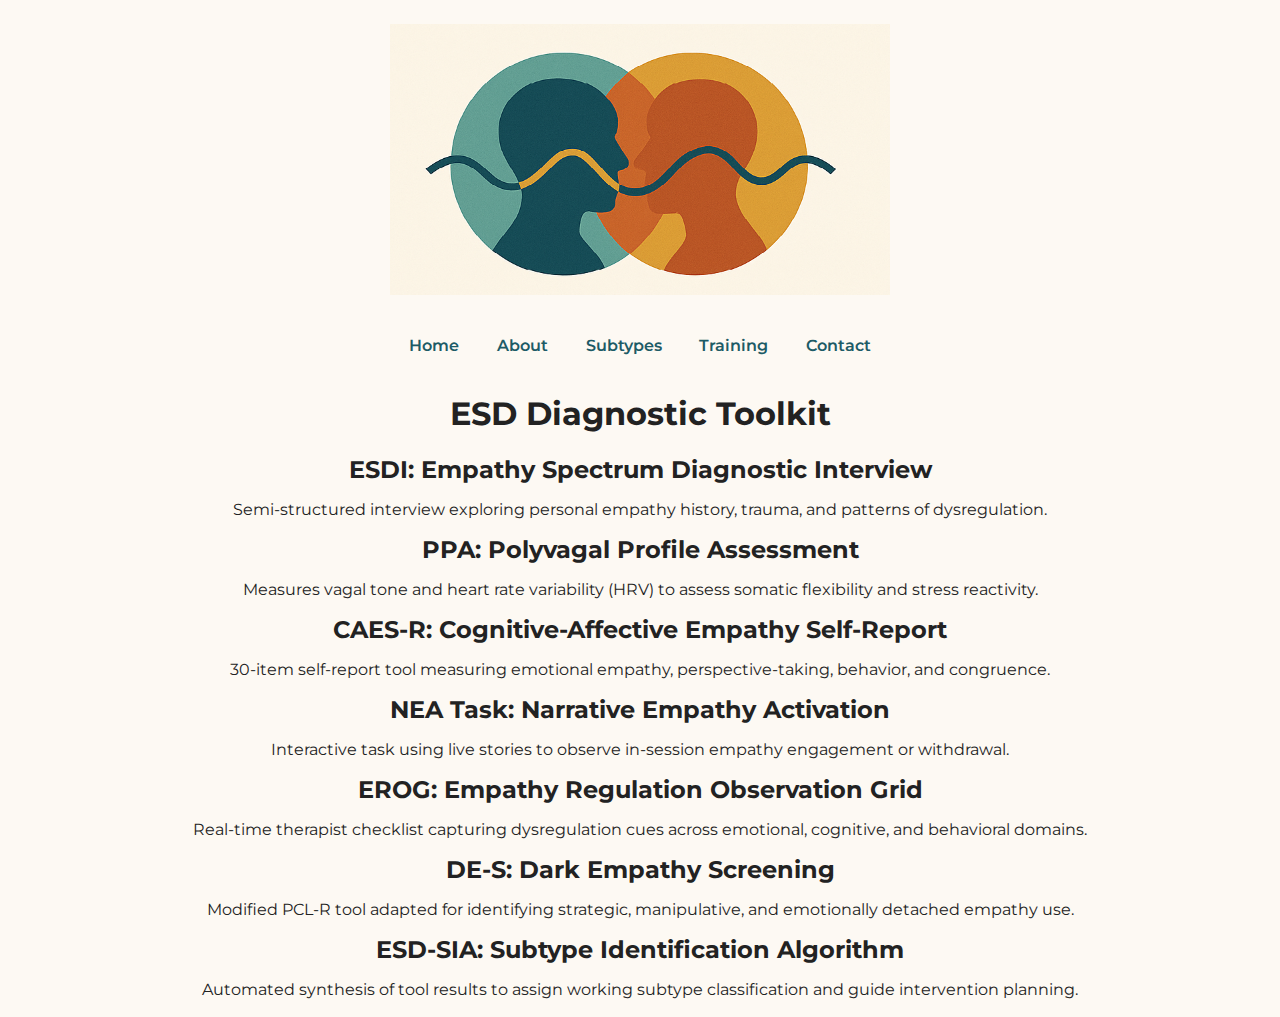
<file: toolkit.html>
<!-- Toolkit Page -->
<!DOCTYPE html>
<html lang="en">
<head>
  <meta charset="UTF-8">
  <meta name="viewport" content="width=device-width, initial-scale=1.0">
  <title>ESD Toolkit</title>
  <link rel="icon" href="esd_favicon.ico" type="image/x-icon">
  <link href="https://fonts.googleapis.com/css2?family=Montserrat:wght@400;600&display=swap" rel="stylesheet">
 <link rel="stylesheet" href="styles.css">

</head>
<body>
  <div class="logo">
<img src="Logo.png" alt="ESD Logo">
  </div>

<nav>
    <a href="index.html">Home</a>
  <a href="about.html">About</a>
  <div class="dropdown">
    <a class="dropbtn">Subtypes</a>
    <div class="dropdown-content">
      <a href="hypoempathic.html">Hypoempathic Detachment</a>
      <a href="hyperempathic.html">Hyperempathic Flooding</a>
      <a href="rationalempath.html">Rational/Cognitive Dominance</a>
      <a href="dysregulated.html">Dysregulated/Oscillating Empathy</a>
      <a href="shutdown.html">Shutdown (Trauma-Linked)</a>
      <a href="darkempathy.html">Dark Empathy (Strategic)</a>
    </div>
  </div>
  <a href="training.html">Training</a>
  <a href="contact.html">Contact</a>
</nav>
  
  <h1>ESD Diagnostic Toolkit</h1>

  <div class="tool">
    <h2>ESDI: Empathy Spectrum Diagnostic Interview</h2>
    <p>Semi-structured interview exploring personal empathy history, trauma, and patterns of dysregulation.</p>
  </div>

  <div class="tool">
    <h2>PPA: Polyvagal Profile Assessment</h2>
    <p>Measures vagal tone and heart rate variability (HRV) to assess somatic flexibility and stress reactivity.</p>
  </div>

  <div class="tool">
    <h2>CAES-R: Cognitive-Affective Empathy Self-Report</h2>
    <p>30-item self-report tool measuring emotional empathy, perspective-taking, behavior, and congruence.</p>
  </div>

  <div class="tool">
    <h2>NEA Task: Narrative Empathy Activation</h2>
    <p>Interactive task using live stories to observe in-session empathy engagement or withdrawal.</p>
  </div>

  <div class="tool">
    <h2>EROG: Empathy Regulation Observation Grid</h2>
    <p>Real-time therapist checklist capturing dysregulation cues across emotional, cognitive, and behavioral domains.</p>
  </div>

  <div class="tool">
    <h2>DE-S: Dark Empathy Screening</h2>
    <p>Modified PCL-R tool adapted for identifying strategic, manipulative, and emotionally detached empathy use.</p>
  </div>

  <div class="tool">
    <h2>ESD-SIA: Subtype Identification Algorithm</h2>
    <p>Automated synthesis of tool results to assign working subtype classification and guide intervention planning.</p>
  </div>
</body>
</html>
</file>
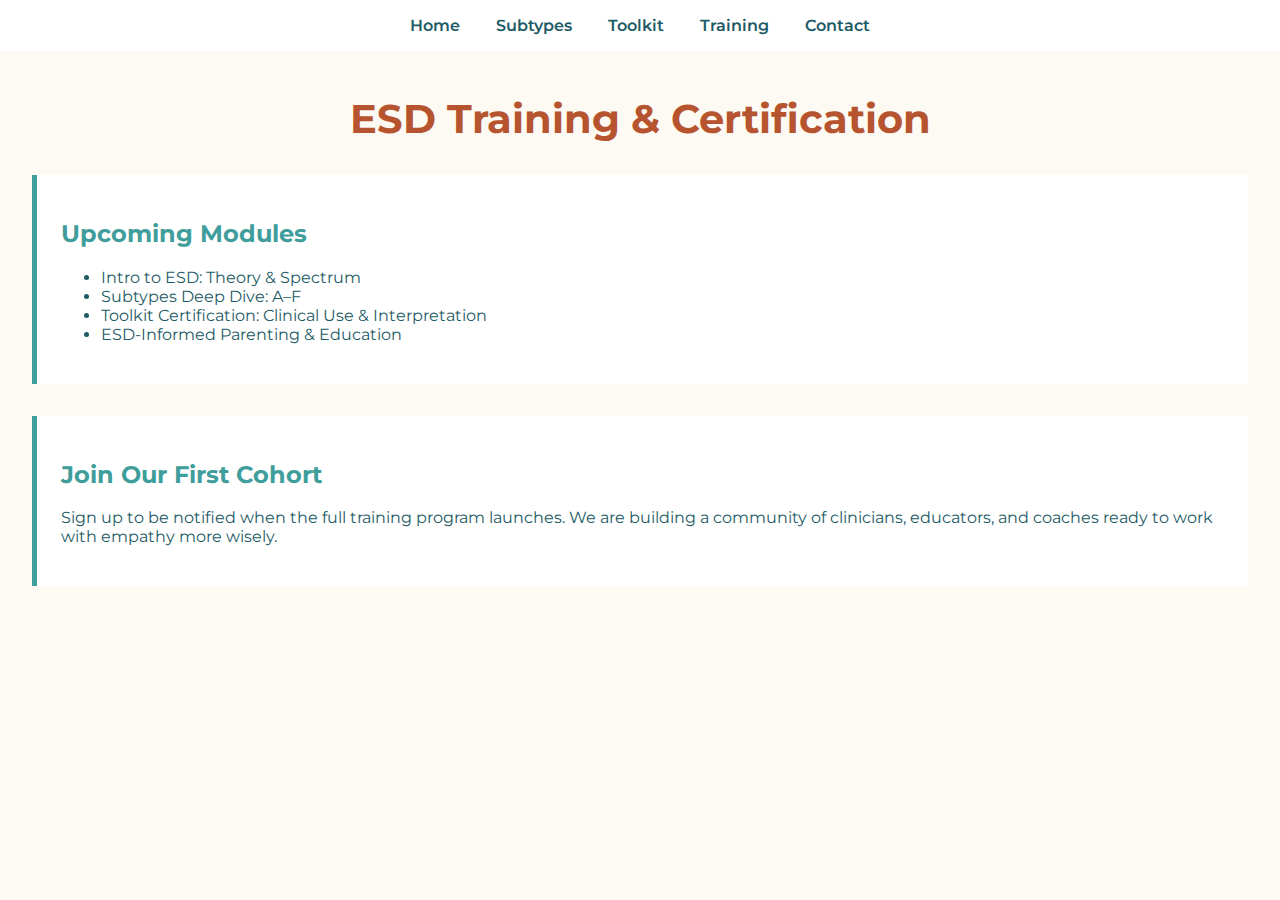
<file: training.html>
<!-- Training Page -->
<!DOCTYPE html>
<html lang="en">
<head>
  <meta charset="UTF-8">
  <meta name="viewport" content="width=device-width, initial-scale=1.0">
  <title>ESD Training</title>
  <link href="https://fonts.googleapis.com/css2?family=Montserrat:wght@400;600&display=swap" rel="stylesheet">
  <style>
    body {
      font-family: 'Montserrat', sans-serif;
      background-color: #fdf9f3;
      color: #1d5b66;
      margin: 0;
    }

    nav {
      background-color: white;
      text-align: center;
      padding: 1rem;
    }

    nav a {
      margin: 0 1rem;
      color: #1d5b66;
      text-decoration: none;
      font-weight: 600;
    }

    h1 {
      color: #b5542e;
      text-align: center;
      font-size: 2.5rem;
      padding-top: 1rem;
    }

    .training {
      background: white;
      margin: 2rem;
      padding: 1.5rem;
      border-left: 5px solid #3f9d9b;
    }

    h2 {
      font-size: 1.5rem;
      color: #3f9d9b;
    }
  </style>
</head>
<body>
  <nav>
    <a href="index.html">Home</a>
    <a href="subtypes.html">Subtypes</a>
    <a href="toolkit.html">Toolkit</a>
    <a href="training.html">Training</a>
    <a href="contact.html">Contact</a>
  </nav>

  <h1>ESD Training & Certification</h1>

  <div class="training">
    <h2>Upcoming Modules</h2>
    <ul>
      <li>Intro to ESD: Theory & Spectrum</li>
      <li>Subtypes Deep Dive: A–F</li>
      <li>Toolkit Certification: Clinical Use & Interpretation</li>
      <li>ESD-Informed Parenting & Education</li>
    </ul>
  </div>

  <div class="training">
    <h2>Join Our First Cohort</h2>
    <p>Sign up to be notified when the full training program launches. We are building a community of clinicians, educators, and coaches ready to work with empathy more wisely.</p>
  </div>
</body>
</html>
</file>
<file: style.css>
:root {
      --deep-teal: #1d5b66;
      --rust-orange: #b5542e;
      --mustard-yellow: #d99d2b;
      --muted-turquoise: #3f9d9b;
      --background: #fdf9f3;
      --text: #222;
    }

    * {
      box-sizing: border-box;
      padding: 0 3rem 2rem 3rem;
    }

    body {
      font-family: 'Montserrat', sans-serif;
      background-color: var(--background);
      color: var(--text);
      line-height: 1.6;
    }

    .logo {
      text-align: center;
      margin-top: 0;
      padding:0;
    }

    .logo img {
      max-width: 500px;
      height: auto;
    }

    header {
      background-color: var(--deep-teal);
      color: white;
      padding: 2rem 1rem 1rem;
      text-align: center;
    }

    header h1 {
      font-size: 2.5rem;
      font-weight: 800;
      line-height: 0;
    }

    nav {
      background-color: #fdf9f3;
      text-align: center;
      padding: 1rem;
    }

    nav a {
      margin: 0 1rem;
      color: var(--deep-teal);
      text-decoration: none;
      font-weight: 600;
    }

    .hero {
      padding: 1rem;
      text-align: center;
      background-color: var(--muted-turquoise);
      color: white;
    }

    .hero h2 {
      font-size: 2rem;
      margin-bottom: 0;
    }

    .hero p {
      max-width: 700px;
      margin: 0 auto;
    }

    .section {
      padding: 0;
      max-width: 1000px;
      margin: auto;
    }

    .section h3 {
      font-size: 1.75rem;
      color: var(--rust-orange);
      margin-bottom: 1rem;
    }

    .subtypes {
      display: grid;
      grid-template-columns: repeat(auto-fit, minmax(250px, 1fr));
      gap: 2rem;
      margin-bottom: 2em;
      text-align: center;
    }

    .subtype {
      padding: 1rem;
      border-left: 5px solid var(--mustard-yellow);
      background-color: #fff;
    }

    .subtype img {
  max-width: 100%;
  height: auto;
  border-radius: 8px;
  margin-top: 1rem;
}
    .subtype:hover {
  background-color: var(--muted-turquoise);
  color: white;
  transition: background-color 0.3s ease;
}

    footer {
      background-color: var(--deep-teal);
      color: white;
      text-align: center;
      padding: 1em 0 0 0;
      font-size: 0.9rem;
    }

    @media (max-width: 600px) {
      header h1 {
        font-size: 1.75rem;
      }

      .hero h2 {
        font-size: 1.5rem;
      }
    }
</file>
<file: styles.css>
/* =========================================================
   VARIABLES
   ========================================================= */

:root {
  /* Core palette */
  --deep-teal: #1d5b66;
  --rust-orange: #b5542e;
  --mustard-yellow: #d99d2b;
  --muted-turquoise: #3f9d9b;
  --background: #fdf9f3;
  --text: #222;
  --hover-shadow: 0px 4px 15px rgba(0, 0, 0, 0.2);
  --nav-hover-bg: rgba(29, 91, 102, 0.1);

  /* Training/UI palette */
  --teal-deep: #125f63;
  --rust: #c85b36;
  --mustard: #d8a124;
  --turquoise-muted: #5aa7a3;
  --offwhite: #f7f4f0;
  --ink: #1a2124;
  --radius-lg: 18px;
  --shadow-soft: 0 14px 30px rgba(0, 0, 0, 0.12);
}

/* =========================================================
   RESET + BASE
   ========================================================= */

* {
  box-sizing: border-box;
  margin: .5em;
   text-align: center;
   justify-content: center;
}

body {
  font-family: 'Montserrat', sans-serif;
  background-color: var(--background);
  color: var(--text);
  line-height: 1.4;
}

/* Lists (site-wide) */
ul,
ol {
  list-style-position: inside;
  padding-left: 1.2rem;
  margin-bottom: 1rem;
}

ul li,
ol li {
  margin-bottom: 0.5rem;
}

/* =========================================================
   GLOBAL LAYOUT HELPERS
   ========================================================= */

.container {
  max-width: 1100px;
  margin: 0 auto;
  padding: 0 1.5rem;
}

/* Used on About + Contact pages */
.page {
  max-width: 1100px;
  margin: 0 auto;
  padding: 2.5rem 1.5rem;
}

/* =========================================================
   BRAND (LOGO)
   ========================================================= */

.logo {
  text-align: center;
  margin-top: 0;
  padding: 0;
}

.logo img {
  max-width: 500px;
  height: auto;
}

/* =========================================================
   HEADER + NAV
   ========================================================= */

header {
  background-color: var(--deep-teal);
  color: white;
  padding: 2rem 1rem 1rem;
  text-align: center;
}

header h1 {
  font-size: 2.5rem;
  font-weight: 800;
  line-height: 1.1;
}

nav {
  background-color: #fdf9f3;
  text-align: center;
  padding: 0.75rem;
}

nav a {
  margin: 0 1rem;
  color: var(--deep-teal);
  text-decoration: none;
  font-weight: 600;
  transition: background-color 0.3s ease;
}

nav a:hover {
  background-color: var(--nav-hover-bg);
  border-radius: 5px;
}

/* Dropdown navigation */
.dropdown {
  position: relative;
  display: inline-block;
}

.dropbtn {
  background-color: transparent;
  color: var(--deep-teal);
  font-size: 1rem;
  border: none;
  cursor: pointer;
  margin: 0 1rem;
  text-decoration: none;
  font-weight: 600;
  transition: background-color 0.3s ease;
}

.dropbtn:hover {
  background-color: var(--nav-hover-bg);
  border-radius: 5px;
}

.dropdown-content {
  display: none;
  position: absolute;
  background-color: #f9f9f9;
  min-width: 160px;
  box-shadow: 0px 8px 16px rgba(0, 0, 0, 0.2);
  z-index: 1;
}

.dropdown-content a {
  color: var(--deep-teal);
  padding: 12px 16px;
  text-decoration: none;
  display: block;
}

.dropdown:hover .dropdown-content {
  display: block;
}

.dropdown-content a:hover {
  background-color: var(--nav-hover-bg);
  border-radius: 5px;
}

/* =========================================================
   HERO
   ========================================================= */

.hero {
  padding: 1rem;
  text-align: center;
  background-color: var(--muted-turquoise);
  color: white;
}

.hero h2 {
  font-size: 2rem;
  margin-bottom: 0.5rem;
}

.hero p {
  max-width: 700px;
  margin: 0 auto;
}

/* =========================================================
   SECTIONS + SUBTYPE CARDS
   ========================================================= */

.section {
  padding: 0;
  max-width: 1000px;
  margin: auto;
}

.section h3 {
  font-size: 1.75rem;
  color: var(--rust-orange);
  margin-bottom: 1rem;
}

.subtypes {
  display: grid;
  grid-template-columns: repeat(auto-fit, minmax(250px, 1fr));
  gap: 2rem;
  margin-bottom: 2em;
  text-align: center;
}

.subtype {
  padding: 1rem;
  border-left: 5px solid var(--mustard-yellow);
  background-color: #fff;
  text-decoration: none;
  color: inherit;
  border-radius: 8px;
  transition: transform 0.3s ease, box-shadow 0.3s ease;
}

.subtype:hover {
  transform: translateY(-5px);
  box-shadow: var(--hover-shadow);
}

.subtype img {
  max-width: 100%;
  height: auto;
  border-radius: 8px;
  margin-top: 1rem;
}

/* =========================================================
   FOOTER
   ========================================================= */

footer {
  background-color: var(--deep-teal);
  color: white;
  text-align: center;
  padding: 1em 0 0 0;
  font-size: 0.9rem;
}

/* =========================================================
   TRAINING PAGE / NEW UI
   ========================================================= */

.section-light {
  background: var(--offwhite);
}

.section-accent {
  background: linear-gradient(135deg, var(--teal-deep), var(--turquoise-muted));
  color: #ffffff;
}

/* Training hero */
.hero-training {
  background: radial-gradient(circle at top left, var(--turquoise-muted), var(--teal-deep));
  color: #ffffff;
}

/* Training hero structure */
.hero-inner {
  display: flex;
  align-items: center;
  justify-content: space-between;
}

.hero-copy {
  max-width: 640px;
}

/* Training tags */
.hero-tags {
  margin-top: 1.25rem;
  display: flex;
  flex-wrap: wrap;
  gap: 0.5rem;
}

.tag {
  display: inline-flex;
  align-items: center;
  padding: 0.25rem 0.7rem;
  border-radius: 999px;
  background: rgba(255, 255, 255, 0.12);
  border: 1px solid rgba(255, 255, 255, 0.35);
  font-size: 0.8rem;
}

/* Training section header */
.section-header {
  text-align: left;
  max-width: 700px;
  margin: 0 auto 2.5rem;
}

.section-header h2 {
  font-size: 1.85rem;
  margin-bottom: 0.7rem;
  color: var(--ink);
}

.section-header p {
  color: #444;
  line-height: 1.7;
}

/* Training modules */
.modules-grid {
  display: grid;
  grid-template-columns: repeat(auto-fit, minmax(280px, 1fr));
  gap: 1.75rem;
}

.module-card {
  background: #ffffff;
  border-radius: var(--radius-lg);
  padding: 1.75rem 1.6rem;
  box-shadow: var(--shadow-soft);
  border: 1px solid rgba(0, 0, 0, 0.03);
  display: flex;
  flex-direction: column;
  gap: 0.9rem;
}

.module-label {
  font-size: 0.75rem;
  text-transform: uppercase;
  letter-spacing: 0.15em;
  color: var(--rust);
  font-weight: 700;
}

.module-card h3 {
  font-size: 1.25rem;
  margin: 0;
  color: var(--ink);
}

.module-summary {
  font-size: 0.95rem;
  line-height: 1.7;
  color: #444;
}

.module-points {
  list-style: none;
  padding-left: 0;
  margin: 0;
  font-size: 0.9rem;
  color: #444;
}

.module-points li {
  position: relative;
  padding-left: 1.2rem;
  margin-bottom: 0.3rem;
}

.module-points li::before {
  content: "";
  position: absolute;
  left: 0;
  top: 0.45rem;
  width: 6px;
  height: 6px;
  border-radius: 999px;
  background: var(--mustard);
}

.module-meta {
  display: flex;
  flex-wrap: wrap;
  gap: 0.6rem;
  font-size: 0.8rem;
  color: #666;
}

.module-meta span::before {
  content: "• ";
}

/* Buttons */
.btn {
  display: inline-flex;
  align-items: center;
  justify-content: center;
  padding: 0.55rem 1.2rem;
  border-radius: 999px;
  font-size: 0.9rem;
  border: none;
  cursor: pointer;
  text-decoration: none;
  transition: transform 0.1s ease, box-shadow 0.1s ease, background 0.1s ease, color 0.1s ease;
}

.btn:active {
  transform: translateY(1px);
}

.primary-btn {
  background: var(--mustard);
  color: #242018;
  box-shadow: 0 8px 18px rgba(0, 0, 0, 0.15);
}

.primary-btn:hover {
  background: #e1b53c;
}

.secondary-btn {
  background: #ffffff;
  color: var(--teal-deep);
  box-shadow: 0 10px 22px rgba(0, 0, 0, 0.18);
}

.secondary-btn:hover {
  background: #f0f7f7;
}

.ghost-btn {
  background: transparent;
  color: var(--teal-deep);
  border: 1px solid rgba(18, 95, 99, 0.4);
}

.ghost-btn:hover {
  background: rgba(18, 95, 99, 0.06);
}

.module-actions {
  display: flex;
  flex-wrap: wrap;
  gap: 0.6rem;
  margin-top: 0.4rem;
}

/* Training callout section */
.callout {
  display: flex;
  align-items: center;
  justify-content: space-between;
  gap: 2rem;
}

.callout h2 {
  color: #ffffff;
  margin-bottom: 0.5rem;
}

.callout p {
  color: #fdfdfd;
  max-width: 460px;
}

/* Center training hero content (only on training page) */
.training-page .hero-training {
  text-align: center;
}

.training-page .hero-inner {
  justify-content: center;
}

.training-page .hero-copy {
  margin: 0 auto;
}

/* =========================================================
   ABOUT PAGE
   ========================================================= */

.about-grid {
  display: grid;
  grid-template-columns: repeat(auto-fit, minmax(260px, 1fr));
  gap: 1.5rem;
  margin-bottom: 2rem;
}

.about-card {
  background: #fff;
  border-radius: 16px;
  border: 1px solid rgba(0, 0, 0, 0.05);
  box-shadow: var(--shadow-soft);
  padding: 1.5rem;
}

.about-card h3 {
  color: var(--rust-orange);
  margin-bottom: 0.75rem;
}

.about-card p {
  line-height: 1.7;
  color: #333;
}

.creator {
  margin: 2rem 0 1rem;
}

.creator-card {
  background: linear-gradient(135deg, var(--deep-teal), var(--muted-turquoise));
  color: white;
  border-radius: 18px;
  padding: 2rem;
}

.creator-label {
  font-size: 0.8rem;
  text-transform: uppercase;
  letter-spacing: 0.12em;
  opacity: 0.9;
  margin-bottom: 0.75rem;
}

.creator-card h3 {
  margin-bottom: 0.75rem;
  color: #fff;
}

.creator-card p {
   margin: auto;
  line-height: 1.8;
  max-width: 70ch;
}

.creator-actions {
  display: flex;
  flex-wrap: wrap;
  gap: 0.75rem;
  margin-top: 1.25rem;
}

/* =========================================================
   CONTACT PAGE
   ========================================================= */

.contact-grid {
  display: grid;
  grid-template-columns: repeat(auto-fit, minmax(280px, 1fr));
  gap: 1.5rem;
  margin-top: 1.5rem;
}

.contact-card {
  background: #fff;
  border-radius: 16px;
  border: 1px solid rgba(0, 0, 0, 0.05);
  box-shadow: var(--shadow-soft);
  padding: 1.6rem;
}

.contact-card h3 {
  color: var(--rust-orange);
  margin-bottom: 1rem;
}

.contact-item {
  padding: 0.85rem 0;
  border-bottom: 1px solid rgba(0, 0, 0, 0.06);
}

.contact-item:last-child {
  border-bottom: none;
}

.contact-label {
  font-size: 0.8rem;
  text-transform: uppercase;
  letter-spacing: 0.12em;
  color: #666;
  margin-bottom: 0.25rem;
}

.contact-link {
  color: var(--deep-teal);
  font-weight: 600;
  text-decoration: none;
}

.contact-link:hover {
  text-decoration: underline;
}

.contact-actions {
  display: flex;
  flex-wrap: wrap;
  gap: 0.75rem;
  margin-top: 1.25rem;
}

.contact-card-accent {
  background: linear-gradient(135deg, var(--deep-teal), var(--muted-turquoise));
  color: #fff;
  border: none;
}

.contact-card-accent h3 {
  color: #fff;
  margin-bottom: 0.75rem;
}

.contact-note {
  line-height: 1.8;
  opacity: 0.95;
  margin-bottom: 1rem;
}

.contact-pill {
  display: inline-flex;
  align-items: center;
  padding: 0.25rem 0.7rem;
  border-radius: 999px;
  background: rgba(255, 255, 255, 0.14);
  border: 1px solid rgba(255, 255, 255, 0.35);
  font-size: 0.8rem;
  margin-bottom: 0.75rem;
}

.contact-list {
  list-style: none;
  padding-left: 0;
  margin: 0 0 1rem 0;
}

.contact-list li {
  position: relative;
  padding-left: 1.2rem;
  margin-bottom: 0.5rem;
}

.contact-list li::before {
  content: "";
  position: absolute;
  left: 0;
  top: 0.55rem;
  width: 6px;
  height: 6px;
  border-radius: 999px;
  background: var(--mustard);
}

/* =========================================================
   RESPONSIVE
   ========================================================= */

@media screen and (max-width: 768px) {

  header,
  .hero,
  nav,
  .section {
    padding: 1rem 0.5rem;
  }

  nav {
    display: flex;
    flex-direction: column;
    align-items: center;
  }

  nav a {
    margin: 0.5rem 0;
  }

  .dropdown-content {
    position: static;
    width: 100%;
    background-color: var(--background);
  }

  .dropdown-content a {
    border-bottom: 1px solid var(--deep-teal);
  }

  header h1 {
    font-size: 2rem;
  }

  .hero h2 {
    font-size: 1.75rem;
  }

  .subtypes {
    grid-template-columns: 1fr;
    gap: 0.5rem;
  }

  .subtype {
    margin-bottom: 1rem;
    padding: 0.5rem;
  }

  .subtype img {
    width: 100%;
    height: auto;
  }

  footer p {
    line-height: 1.4;
    margin: 0.5rem 0;
  }

  .hero-inner {
    flex-direction: column;
    align-items: flex-start;
  }

  .callout {
    flex-direction: column;
    align-items: flex-start;
  }

  .contact-actions {
    flex-direction: column;
    align-items: stretch;
  }
}

@media screen and (max-width: 480px) {

  header h1 {
    font-size: 1.75rem;
  }

  .hero h2 {
    font-size: 1.5rem;
  }

  .dropdown-content a {
    font-size: 0.9rem;
    padding: 8px 12px;
  }

  footer {
    font-size: 0.8rem;
  }
}

/* =========================================================
   FIX: TRAINING HERO CENTERING (no change to your global *)
   ========================================================= */

/* Remove the global * margin/padding from the training hero layout pieces only */
.training-page .hero-training,
.training-page .hero-training .container,
.training-page .hero-training .hero-inner,
.training-page .hero-training .hero-copy,
.training-page .hero-training .hero-tags,
.training-page .hero-training .tag,
.training-page .hero-training h2,
.training-page .hero-training p {
  margin: 0;
  padding: 0;
}

/* Add back intentional spacing (clean + consistent) */
.training-page .hero-training {
  padding: 3rem 1.5rem;
  text-align: center;
}

.training-page .hero-training .container {
  max-width: 1100px;
  margin-left: auto;
  margin-right: auto;
  padding-left: 1.5rem;
  padding-right: 1.5rem;
}

/* Force centering regardless of older flex rules */
.training-page .hero-training .hero-inner {
  width: 100%;
  display: flex;
  flex-direction: column;
  align-items: center;
  justify-content: center;
}

/* Center the copy block */
.training-page .hero-training .hero-copy {
  width: 100%;
  max-width: 720px;
  margin-left: auto;
  margin-right: auto;
}

/* Restore readable spacing inside the copy */
.training-page .hero-training .hero-copy h2 {
  margin-bottom: 0.75rem;
}

.training-page .hero-training .hero-copy p {
  margin: 0 auto;
  max-width: 60ch;
  line-height: 1.7;
}

/* Center and space the tags */
.training-page .hero-training .hero-tags {
  margin-top: 1.25rem;
  display: flex;
  flex-wrap: wrap;
  justify-content: center;
  gap: 0.5rem;
}

/* Keep your original tag look but restore padding */
.training-page .hero-training .tag {
  padding: 0.25rem 0.7rem;
}

/* Mobile: keep it centered */
@media screen and (max-width: 768px) {
  .training-page .hero-training {
    padding: 2.25rem 1rem;
  }
}


/* =========================================================
   CREATIVE SUBTYPE PAGE: DARK EMPATHY (Subtype F)
   Scoped so it only affects dark empathy page
   ========================================================= */

.subtype-page.subtype-f .page {
  padding-top: 2rem;
}

/* Clean list style for this subtype page */
.subtype-page.subtype-f .clean-list {
  list-style: none;
  padding-left: 0;
  margin: 0;
}

.subtype-page.subtype-f .clean-list li {
  position: relative;
  padding-left: 1.1rem;
  margin-bottom: 0.55rem;
}

.subtype-page.subtype-f .clean-list li::before {
  content: "";
  position: absolute;
  left: 0;
  top: 0.62rem;
  width: 6px;
  height: 6px;
  border-radius: 999px;
  background: var(--mustard);
}

/* Hero */
.subtype-page.subtype-f .subtype-hero {
  position: relative;
  padding: 3.25rem 1.5rem 2.75rem;
  color: #ffffff;
  overflow: hidden;
  background:
    radial-gradient(circle at top left, rgba(90, 167, 163, 0.55), rgba(18, 95, 99, 0.95)),
    linear-gradient(135deg, #0f1a1d, #0f1a1d);
}

.subtype-page.subtype-f .subtype-hero::before {
  content: "";
  position: absolute;
  inset: 0;
  background:
    radial-gradient(circle at 20% 10%, rgba(217, 157, 43, 0.15), transparent 40%),
    radial-gradient(circle at 80% 30%, rgba(181, 84, 46, 0.16), transparent 45%),
    linear-gradient(90deg, rgba(255,255,255,0.06) 1px, transparent 1px);
  background-size: auto, auto, 22px 22px;
  opacity: 0.6;
  pointer-events: none;
}

.subtype-page.subtype-f .subtype-hero-inner {
  position: relative;
  max-width: 1100px;
  margin: 0 auto;
  text-align: center;
}

.subtype-page.subtype-f .subtype-hero-top {
  display: flex;
  justify-content: center;
  gap: 0.6rem;
  flex-wrap: wrap;
  margin-bottom: 0.9rem;
}

.subtype-page.subtype-f .subtype-pill {
  display: inline-flex;
  align-items: center;
  padding: 0.35rem 0.8rem;
  border-radius: 999px;
  background: rgba(255, 255, 255, 0.12);
  border: 1px solid rgba(255, 255, 255, 0.35);
  font-size: 0.85rem;
  font-weight: 600;
}

.subtype-page.subtype-f .subtype-pill-ghost {
  background: rgba(255, 255, 255, 0.08);
}

.subtype-page.subtype-f .subtype-title {
  font-size: 3rem;
  letter-spacing: 0.01em;
  margin-bottom: 0.75rem;
}

.subtype-page.subtype-f .subtype-subtitle {
  max-width: 70ch;
  margin: 0 auto;
  line-height: 1.8;
  opacity: 0.95;
}

.subtype-page.subtype-f .subtype-hero-actions {
  margin-top: 1.3rem;
  display: flex;
  justify-content: center;
  gap: 0.8rem;
  flex-wrap: wrap;
}

.subtype-page.subtype-f .subtype-ghost-on-dark {
  color: #ffffff;
  border-color: rgba(255, 255, 255, 0.45);
}

.subtype-page.subtype-f .subtype-ghost-on-dark:hover {
  background: rgba(255, 255, 255, 0.10);
}

/* Evidence strip */
.subtype-page.subtype-f .evidence-strip {
  display: grid;
  grid-template-columns: repeat(4, minmax(0, 1fr));
  gap: 1rem;
  margin: -1.5rem auto 2rem;
  max-width: 1100px;
  padding: 0 1.5rem;
}

.subtype-page.subtype-f .evidence-card {
  background: #ffffff;
  border-radius: 16px;
  border: 1px solid rgba(0,0,0,0.05);
  box-shadow: var(--shadow-soft);
  padding: 1.1rem 1.1rem;
  text-align: left;
}

.subtype-page.subtype-f .evidence-label {
  font-size: 0.75rem;
  text-transform: uppercase;
  letter-spacing: 0.14em;
  color: #666;
  margin-bottom: 0.35rem;
}

.subtype-page.subtype-f .evidence-value {
  font-weight: 800;
  color: var(--ink);
}

/* Layout */
.subtype-page.subtype-f .subtype-layout {
  display: grid;
  grid-template-columns: 360px 1fr;
  gap: 1.5rem;
  align-items: start;
}

.subtype-page.subtype-f .subtype-quick .quick-card {
  position: sticky;
  top: 1rem;
  background: #ffffff;
  border-radius: 18px;
  border: 1px solid rgba(0,0,0,0.05);
  box-shadow: var(--shadow-soft);
  padding: 1.6rem;
}

.subtype-page.subtype-f .quick-card h2 {
  margin-bottom: 1rem;
  color: var(--ink);
}

.subtype-page.subtype-f .quick-kicker {
  font-size: 0.75rem;
  text-transform: uppercase;
  letter-spacing: 0.14em;
  color: var(--rust-orange);
  font-weight: 800;
  margin-bottom: 0.4rem;
}

.subtype-page.subtype-f .quick-block p {
  line-height: 1.8;
  color: #333;
  margin-bottom: 1rem;
}

.subtype-page.subtype-f .quick-divider {
  height: 1px;
  background: rgba(0,0,0,0.08);
  margin: 0.9rem 0 1.1rem;
}

.subtype-page.subtype-f .quick-actions {
  display: flex;
  flex-wrap: wrap;
  gap: 0.7rem;
  margin-top: 1rem;
}

.subtype-page.subtype-f .subtype-deep .deep-grid {
  display: grid;
  grid-template-columns: 1fr;
  gap: 1.2rem;
}

.subtype-page.subtype-f .deep-card {
  background: #ffffff;
  border-radius: 18px;
  border: 1px solid rgba(0,0,0,0.05);
  box-shadow: var(--shadow-soft);
  padding: 1.6rem;
}

.subtype-page.subtype-f .deep-card h3 {
  color: var(--rust-orange);
  margin-bottom: 0.75rem;
}

.subtype-page.subtype-f .compare {
  display: grid;
  grid-template-columns: 1fr 1fr;
  gap: 1rem;
}

.subtype-page.subtype-f .compare-title {
  font-size: 0.8rem;
  text-transform: uppercase;
  letter-spacing: 0.12em;
  color: #666;
  margin-bottom: 0.5rem;
  font-weight: 700;
}

.subtype-page.subtype-f .deep-card-accent {
  background: linear-gradient(135deg, var(--deep-teal), var(--muted-turquoise));
  color: #ffffff;
  border: none;
}

.subtype-page.subtype-f .deep-card-accent h3 {
  color: #ffffff;
}

.subtype-page.subtype-f .muted-on-dark {
  opacity: 0.95;
  line-height: 1.8;
  margin-bottom: 1rem;
}

.subtype-page.subtype-f .tells-tests {
  display: grid;
  grid-template-columns: 1fr 1fr;
  gap: 1rem;
}

.subtype-page.subtype-f .tt-title {
  font-size: 0.8rem;
  text-transform: uppercase;
  letter-spacing: 0.12em;
  margin-bottom: 0.5rem;
  font-weight: 800;
  opacity: 0.95;
}

/* Disabled button (site-wide utility) */
.disabled-btn {
  opacity: 0.6;
  cursor: not-allowed;
  pointer-events: none;
  box-shadow: none;
}

/* Responsive */
@media (max-width: 980px) {
  .subtype-page.subtype-f .evidence-strip {
    grid-template-columns: repeat(2, minmax(0, 1fr));
  }

  .subtype-page.subtype-f .subtype-layout {
    grid-template-columns: 1fr;
  }

  .subtype-page.subtype-f .subtype-quick .quick-card {
    position: static;
  }

  .subtype-page.subtype-f .compare,
  .subtype-page.subtype-f .tells-tests {
    grid-template-columns: 1fr;
  }

  .subtype-page.subtype-f .subtype-title {
    font-size: 2.4rem;
  }
}

/* =========================================================
   SUBTYPE D: DYSREGULATED / OSCILLATING (Creative styling)
   Scoped to body.subtype-page.subtype-d
   ========================================================= */

.subtype-page.subtype-d .hero-dysregulated {
  background: radial-gradient(circle at top left, var(--muted-turquoise), var(--deep-teal));
  color: #ffffff;
}

/* Quick strip */
.subtype-page.subtype-d .dys-strip {
  display: grid;
  grid-template-columns: repeat(4, minmax(0, 1fr));
  gap: 1rem;
  margin: -1.25rem auto 2rem;
  max-width: 1100px;
  padding: 0 1.5rem;
}

.subtype-page.subtype-d .dys-chip {
  background: #ffffff;
  border-radius: 16px;
  border: 1px solid rgba(0,0,0,0.05);
  box-shadow: var(--shadow-soft);
  padding: 1.1rem;
  text-align: left;
}

.subtype-page.subtype-d .dys-label {
  font-size: 0.75rem;
  text-transform: uppercase;
  letter-spacing: 0.14em;
  color: #666;
  margin-bottom: 0.35rem;
}

.subtype-page.subtype-d .dys-value {
  font-weight: 800;
  color: var(--ink);
}

/* Main layout */
.subtype-page.subtype-d .dys-grid {
  display: grid;
  grid-template-columns: 1.05fr 0.95fr;
  gap: 1.5rem;
  align-items: start;
}

.subtype-page.subtype-d .dys-card {
  background: #ffffff;
  border-radius: 18px;
  border: 1px solid rgba(0,0,0,0.05);
  box-shadow: var(--shadow-soft);
  padding: 1.6rem;
  text-align: left;
}

.subtype-page.subtype-d .dys-card h3 {
  color: var(--rust-orange);
  margin-bottom: 0.75rem;
}

.subtype-page.subtype-d .dys-card p {
  line-height: 1.8;
  color: #333;
}

.subtype-page.subtype-d .dys-divider {
  height: 1px;
  background: rgba(0,0,0,0.08);
  margin: 1rem 0 1.25rem;
}

/* Stack on the right */
.subtype-page.subtype-d .dys-stack {
  display: grid;
  grid-template-columns: 1fr;
  gap: 1.2rem;
}

/* Accent card */
.subtype-page.subtype-d .dys-card-accent {
  background: linear-gradient(135deg, var(--deep-teal), var(--muted-turquoise));
  color: #ffffff;
  border: none;
}

.subtype-page.subtype-d .dys-card-accent h3 {
  color: #ffffff;
}

.subtype-page.subtype-d .dys-muted {
  opacity: 0.95;
  margin-bottom: 1rem;
}

.subtype-page.subtype-d .dys-two {
  display: grid;
  grid-template-columns: 1fr 1fr;
  gap: 1rem;
}

.subtype-page.subtype-d .dys-mini {
  font-size: 0.8rem;
  text-transform: uppercase;
  letter-spacing: 0.12em;
  font-weight: 800;
  margin-bottom: 0.5rem;
  opacity: 0.95;
}

/* Actions */
.subtype-page.subtype-d .dys-actions {
  display: flex;
  flex-wrap: wrap;
  gap: 0.75rem;
  margin-top: 1rem;
}

/* Make clean-list bullets readable on white cards */
.subtype-page.subtype-d .clean-list li::before {
  background: var(--mustard);
}

/* Responsive */
@media (max-width: 980px) {
  .subtype-page.subtype-d .dys-strip {
    grid-template-columns: repeat(2, minmax(0, 1fr));
  }

  .subtype-page.subtype-d .dys-grid {
    grid-template-columns: 1fr;
  }

  .subtype-page.subtype-d .dys-two {
    grid-template-columns: 1fr;
  }
}

/* =========================================================
   SUBTYPE D HERO: subtle oscillating wave overlay
   ========================================================= */

.subtype-page.subtype-d .hero-dysregulated {
  position: relative;
  overflow: hidden;
}

/* layered wave texture */
.subtype-page.subtype-d .hero-dysregulated::before,
.subtype-page.subtype-d .hero-dysregulated::after {
  content: "";
  position: absolute;
  left: -15%;
  right: -15%;
  height: 220px;
  bottom: -120px;
  border-radius: 999px;
  opacity: 0.22;
  filter: blur(0.2px);
  pointer-events: none;
}

.subtype-page.subtype-d .hero-dysregulated::before {
  background: radial-gradient(circle at 30% 30%, rgba(255,255,255,0.30), rgba(255,255,255,0.06));
  transform: rotate(-4deg);
  animation: dys-wave 9s ease-in-out infinite;
}

.subtype-page.subtype-d .hero-dysregulated::after {
  background: radial-gradient(circle at 70% 50%, rgba(217,157,43,0.18), rgba(181,84,46,0.10));
  transform: rotate(3deg);
  animation: dys-wave 12s ease-in-out infinite reverse;
}

/* keep hero content above waves */
.subtype-page.subtype-d .hero-dysregulated .container {
  position: relative;
  z-index: 2;
}

/* slow oscillation */
@keyframes dys-wave {
  0%   { transform: translateX(0) rotate(-4deg); }
  50%  { transform: translateX(6%) rotate(-1deg); }
  100% { transform: translateX(0) rotate(-4deg); }
}

/* reduce motion for accessibility */
@media (prefers-reduced-motion: reduce) {
  .subtype-page.subtype-d .hero-dysregulated::before,
  .subtype-page.subtype-d .hero-dysregulated::after {
    animation: none;
  }
}

/* =========================================================
   SUBTYPE D: subtle oscillating pulse on role chips
   ========================================================= */

.subtype-page.subtype-d .hero-tags {
  display: flex;
  justify-content: center;
}

.subtype-page.subtype-d .hero-tags .tag {
  animation: dys-pulse 6s ease-in-out infinite;
  animation-delay: calc(var(--i) * 1.2s);
}

/* soft pulse */
@keyframes dys-pulse {
  0% {
    transform: translateY(0);
    box-shadow: 0 0 0 rgba(0,0,0,0);
    opacity: 0.95;
  }
  50% {
    transform: translateY(-2px);
    box-shadow: 0 6px 14px rgba(0,0,0,0.18);
    opacity: 1;
  }
  100% {
    transform: translateY(0);
    box-shadow: 0 0 0 rgba(0,0,0,0);
    opacity: 0.95;
  }
}

/* accessibility */
@media (prefers-reduced-motion: reduce) {
  .subtype-page.subtype-d .hero-tags .tag {
    animation: none;
  }
}

/* =========================================================
   SUBTYPE B: HYPEREMPATHIC FLOODING (Creative styling)
   Scoped to body.subtype-page.subtype-b
   ========================================================= */

.subtype-page.subtype-b .hero-hyper {
  position: relative;
  overflow: hidden;
  background: radial-gradient(circle at top left, rgba(217,157,43,0.28), rgba(63,157,155,0.80)),
              radial-gradient(circle at bottom right, rgba(181,84,46,0.22), rgba(29,91,102,0.92));
  color: #ffffff;
}

.subtype-page.subtype-b .hero-hyper::before {
  content: "";
  position: absolute;
  inset: 0;
  background:
    radial-gradient(circle at 20% 25%, rgba(255,255,255,0.18), transparent 45%),
    radial-gradient(circle at 80% 35%, rgba(255,255,255,0.10), transparent 50%);
  opacity: 0.8;
  pointer-events: none;
}

.subtype-page.subtype-b .hero-hyper .container {
  position: relative;
  z-index: 2;
}

/* Quick strip */
.subtype-page.subtype-b .hyper-strip {
  display: grid;
  grid-template-columns: repeat(4, minmax(0, 1fr));
  gap: 1rem;
  margin: -1.25rem auto 2rem;
  max-width: 1100px;
  padding: 0 1.5rem;
}

.subtype-page.subtype-b .hyper-chip {
  background: #ffffff;
  border-radius: 16px;
  border: 1px solid rgba(0,0,0,0.05);
  box-shadow: var(--shadow-soft);
  padding: 1.1rem;
  text-align: left;
}

.subtype-page.subtype-b .hyper-label {
  font-size: 0.75rem;
  text-transform: uppercase;
  letter-spacing: 0.14em;
  color: #666;
  margin-bottom: 0.35rem;
}

.subtype-page.subtype-b .hyper-value {
  font-weight: 800;
  color: var(--ink);
}

/* Main layout */
.subtype-page.subtype-b .hyper-grid {
  display: grid;
  grid-template-columns: 1.05fr 0.95fr;
  gap: 1.5rem;
  align-items: start;
}

.subtype-page.subtype-b .hyper-card {
  background: #ffffff;
  border-radius: 18px;
  border: 1px solid rgba(0,0,0,0.05);
  box-shadow: var(--shadow-soft);
  padding: 1.6rem;
  text-align: left;
}

.subtype-page.subtype-b .hyper-card h3 {
  color: var(--rust-orange);
  margin-bottom: 0.75rem;
}

.subtype-page.subtype-b .hyper-card p {
  line-height: 1.8;
  color: #333;
}

.subtype-page.subtype-b .hyper-divider {
  height: 1px;
  background: rgba(0,0,0,0.08);
  margin: 1rem 0 1.25rem;
}

.subtype-page.subtype-b .hyper-stack {
  display: grid;
  grid-template-columns: 1fr;
  gap: 1.2rem;
}

/* Steps list */
.subtype-page.subtype-b .hyper-steps {
  margin: 0;
  padding-left: 1.1rem;
  line-height: 1.8;
}

/* Accent card */
.subtype-page.subtype-b .hyper-card-accent {
  background: linear-gradient(135deg, var(--deep-teal), var(--muted-turquoise));
  color: #ffffff;
  border: none;
}

.subtype-page.subtype-b .hyper-card-accent h3 {
  color: #ffffff;
}

.subtype-page.subtype-b .hyper-muted {
  opacity: 0.95;
  margin-bottom: 1rem;
}

.subtype-page.subtype-b .hyper-two {
  display: grid;
  grid-template-columns: 1fr 1fr;
  gap: 1rem;
}

.subtype-page.subtype-b .hyper-mini {
  font-size: 0.8rem;
  text-transform: uppercase;
  letter-spacing: 0.12em;
  font-weight: 800;
  margin-bottom: 0.5rem;
  opacity: 0.95;
}

/* Actions */
.subtype-page.subtype-b .hyper-actions {
  display: flex;
  flex-wrap: wrap;
  gap: 0.75rem;
  margin-top: 1rem;
}

/* Responsive */
@media (max-width: 980px) {
  .subtype-page.subtype-b .hyper-strip {
    grid-template-columns: repeat(2, minmax(0, 1fr));
  }

  .subtype-page.subtype-b .hyper-grid {
    grid-template-columns: 1fr;
  }

  .subtype-page.subtype-b .hyper-two {
    grid-template-columns: 1fr;
  }
}

/* =========================================================
   SUBTYPE B HERO: gentle breathing glow (flooding vibe)
   ========================================================= */

.subtype-page.subtype-b .hero-hyper::after {
  content: "";
  position: absolute;
  inset: -20%;
  background:
    radial-gradient(circle at 35% 30%, rgba(255,255,255,0.22), transparent 55%),
    radial-gradient(circle at 70% 60%, rgba(217,157,43,0.18), transparent 58%),
    radial-gradient(circle at 20% 80%, rgba(63,157,155,0.18), transparent 60%);
  opacity: 0.55;
  transform: scale(1);
  filter: blur(1px);
  pointer-events: none;
  animation: hyper-breathe 7.5s ease-in-out infinite;
}

@keyframes hyper-breathe {
  0%   { opacity: 0.40; transform: scale(1); }
  50%  { opacity: 0.70; transform: scale(1.03); }
  100% { opacity: 0.40; transform: scale(1); }
}

/* accessibility */
@media (prefers-reduced-motion: reduce) {
  .subtype-page.subtype-b .hero-hyper::after {
    animation: none;
  }
}

/* =========================================================
   SUBTYPE B: empathy amplification on engagement
   ========================================================= */

/* when user engages with the hero */
.subtype-page.subtype-b .hero-hyper:hover::after,
.subtype-page.subtype-b .hero-hyper:focus-within::after {
  opacity: 0.85;
  transform: scale(1.06);
  filter: blur(0.6px);
}

/* slightly brighten tags during engagement */
.subtype-page.subtype-b .hero-hyper:hover .tag,
.subtype-page.subtype-b .hero-hyper:focus-within .tag {
  background: rgba(255,255,255,0.22);
  border-color: rgba(255,255,255,0.55);
  box-shadow: 0 6px 18px rgba(0,0,0,0.22);
}

/* subtle upward drift */
.subtype-page.subtype-b .hero-hyper:hover .tag {
  transform: translateY(-2px);
}

/* smooth it */
.subtype-page.subtype-b .hero-hyper .tag {
  transition:
    background 0.6s ease,
    border-color 0.6s ease,
    box-shadow 0.6s ease,
    transform 0.6s ease;
}

/* accessibility */
@media (prefers-reduced-motion: reduce) {
  .subtype-page.subtype-b .hero-hyper:hover::after,
  .subtype-page.subtype-b .hero-hyper:focus-within::after {
    transform: none;
  }

  .subtype-page.subtype-b .hero-hyper:hover .tag {
    transform: none;
  }
}

/* =========================================================
   NAV DROPDOWN FIX: clickable + stays open + on top
   ========================================================= */

/* Keep nav and dropdown above hero effects */
nav {
  position: relative;
  z-index: 9999;
}

/* Remove the universal margin/padding gap inside the nav area */
nav, nav * {
  margin: 0;
  padding: 0;
}

/* Put back reasonable nav spacing */
nav {
  padding: 0.75rem;
}

nav a,
.dropbtn {
  padding: 0.4rem 0.7rem;
  margin: 0 0.35rem;
  display: inline-block;
}

/* Make dropdown align directly under the trigger (no hover gap) */
.dropdown {
  position: relative;
  display: inline-block;
}

.dropdown-content {
  top: calc(100% + 0px);
  left: 0;
  margin: 0;
  padding: 0;
  z-index: 10000;
}

/* Make the menu items full-width and easy to click */
.dropdown-content a {
  margin: 0;
  padding: 12px 16px;
}

/* Ensure dropdown doesn't "die" when moving into it */
.dropdown:hover .dropdown-content,
.dropdown:focus-within .dropdown-content {
  display: block;
}
</file>
